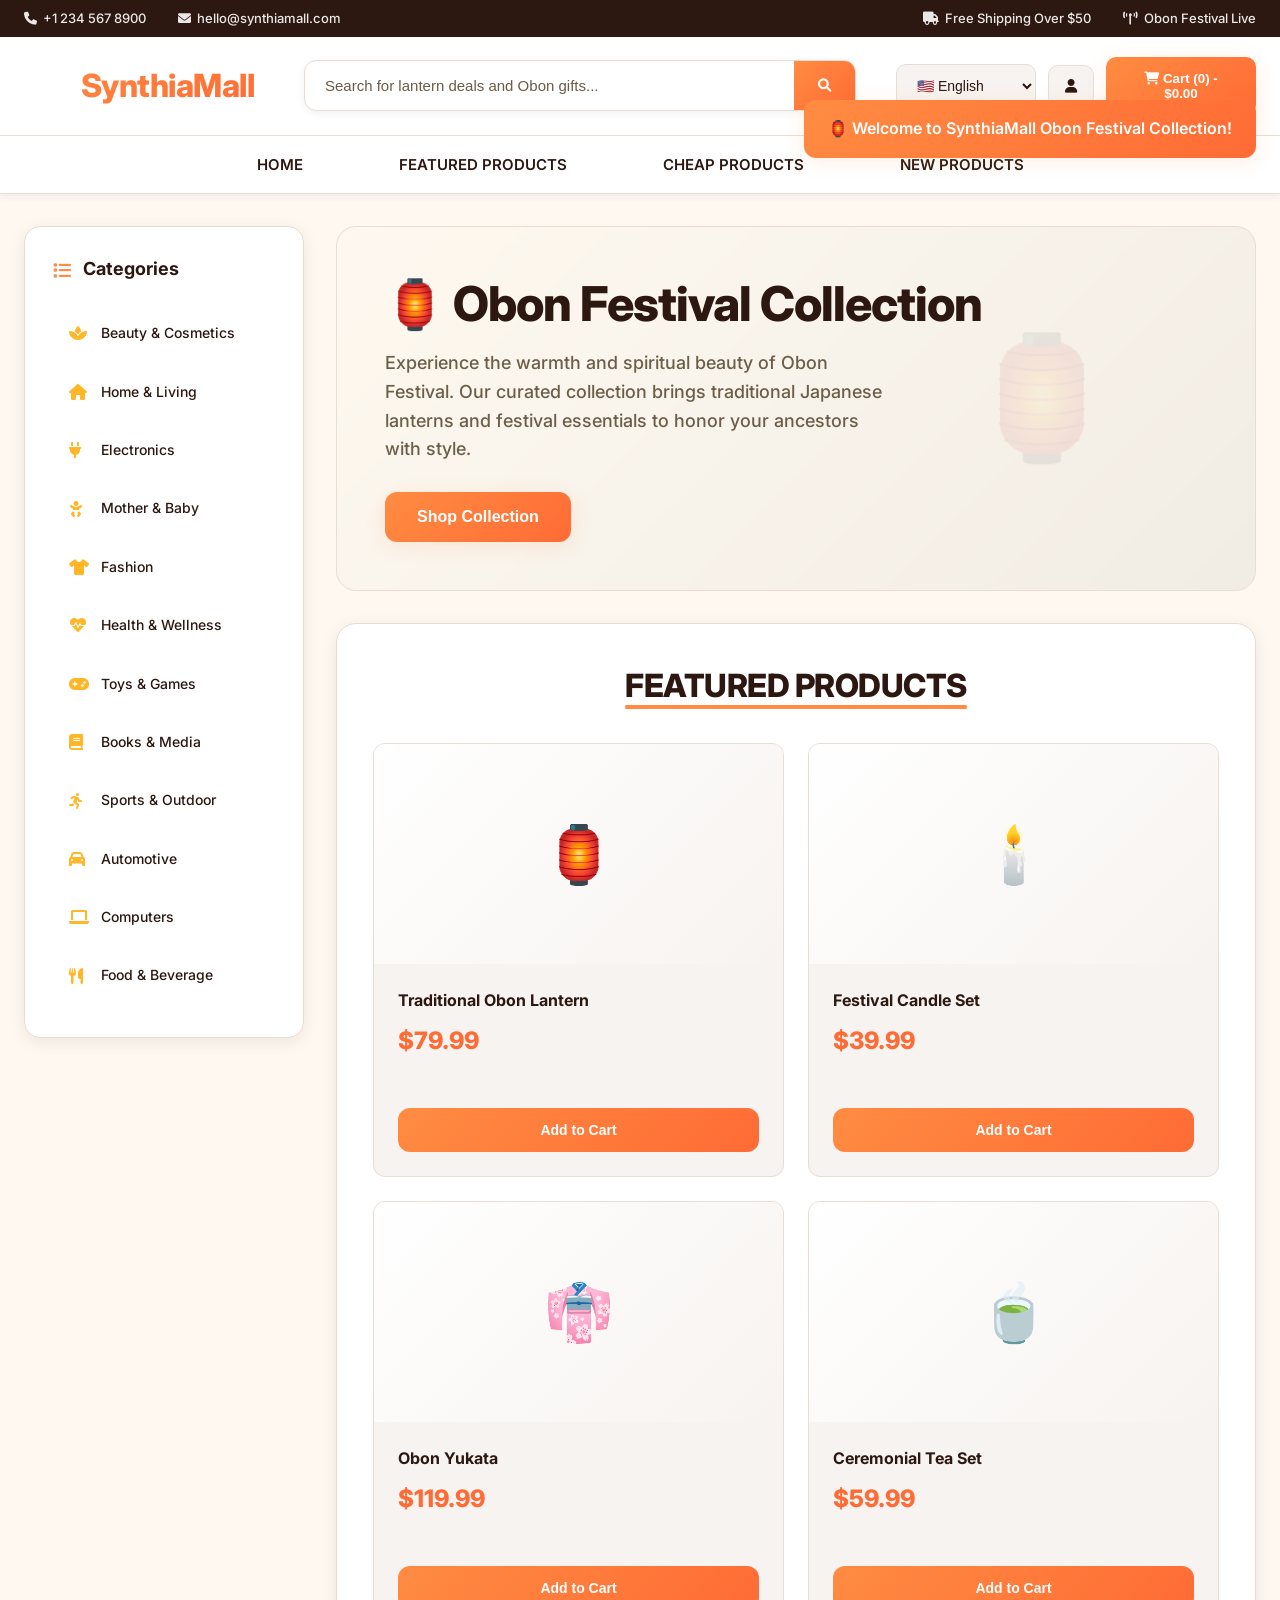
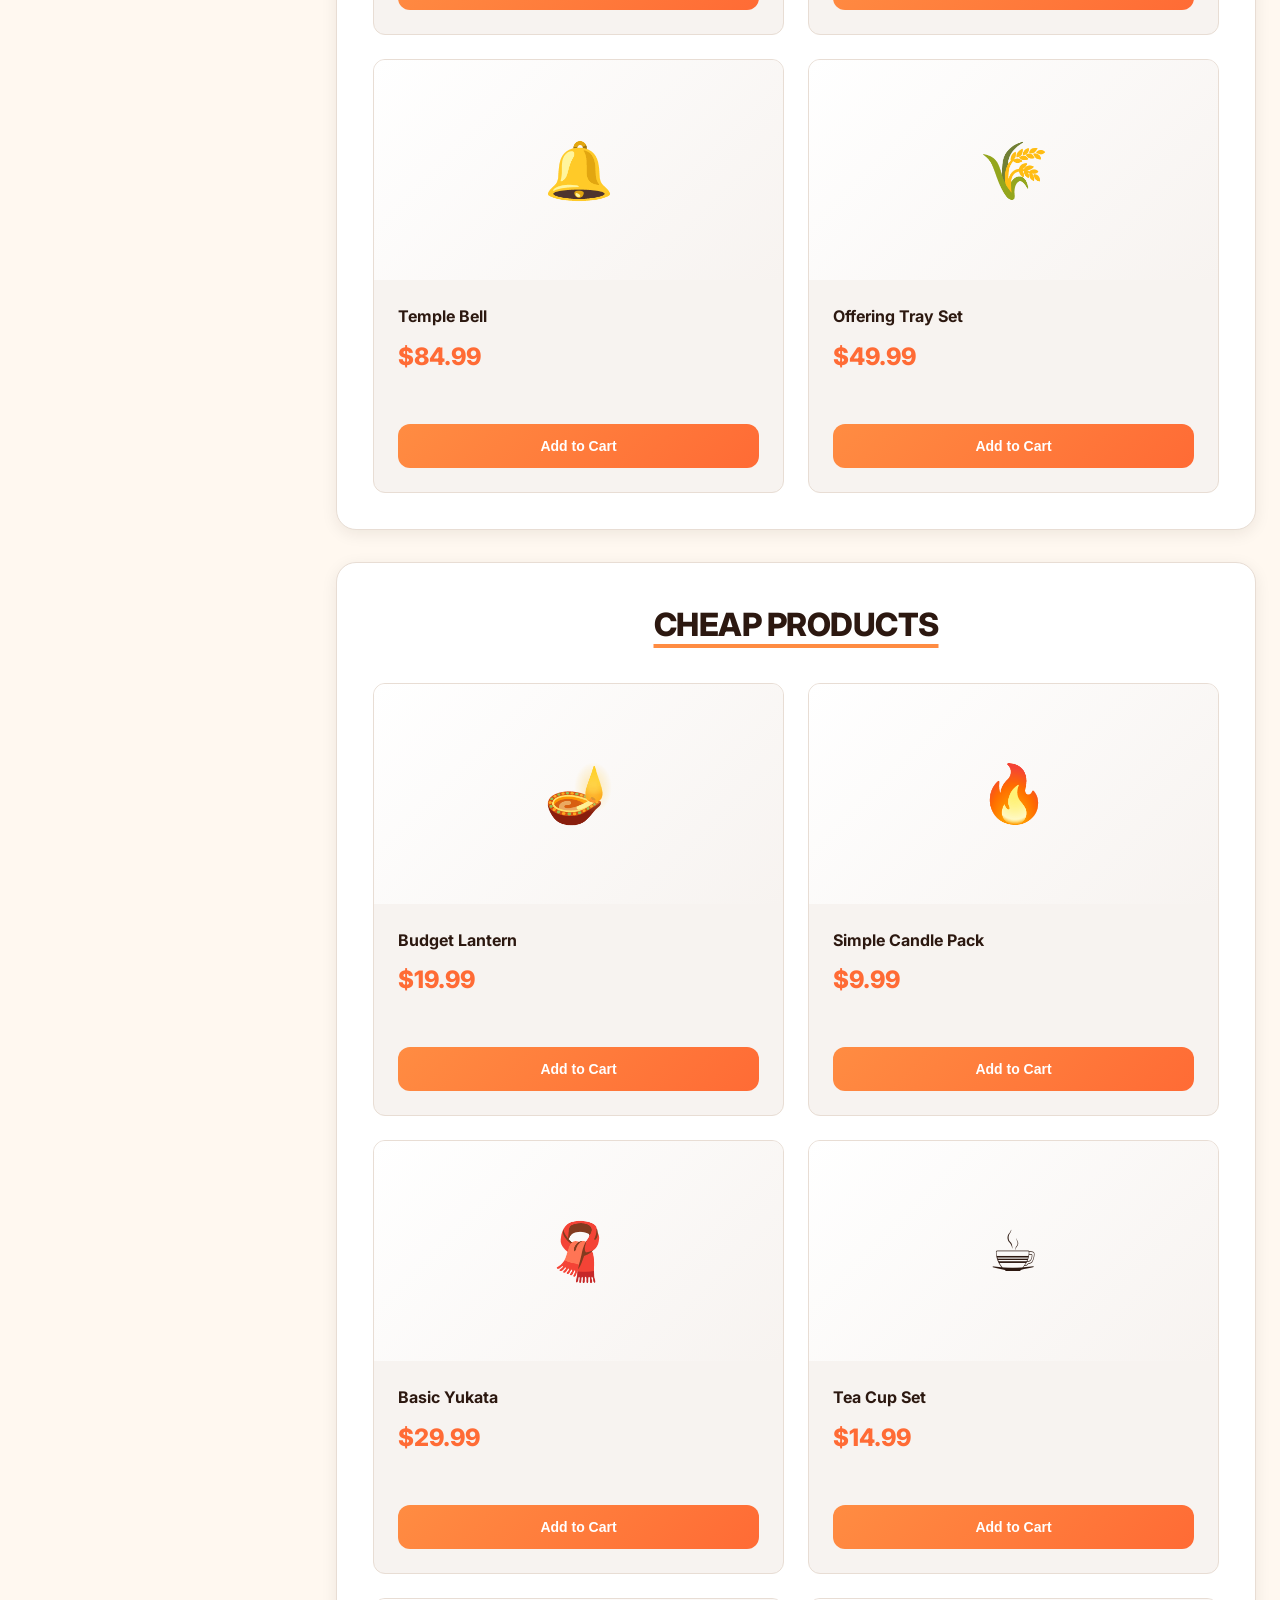
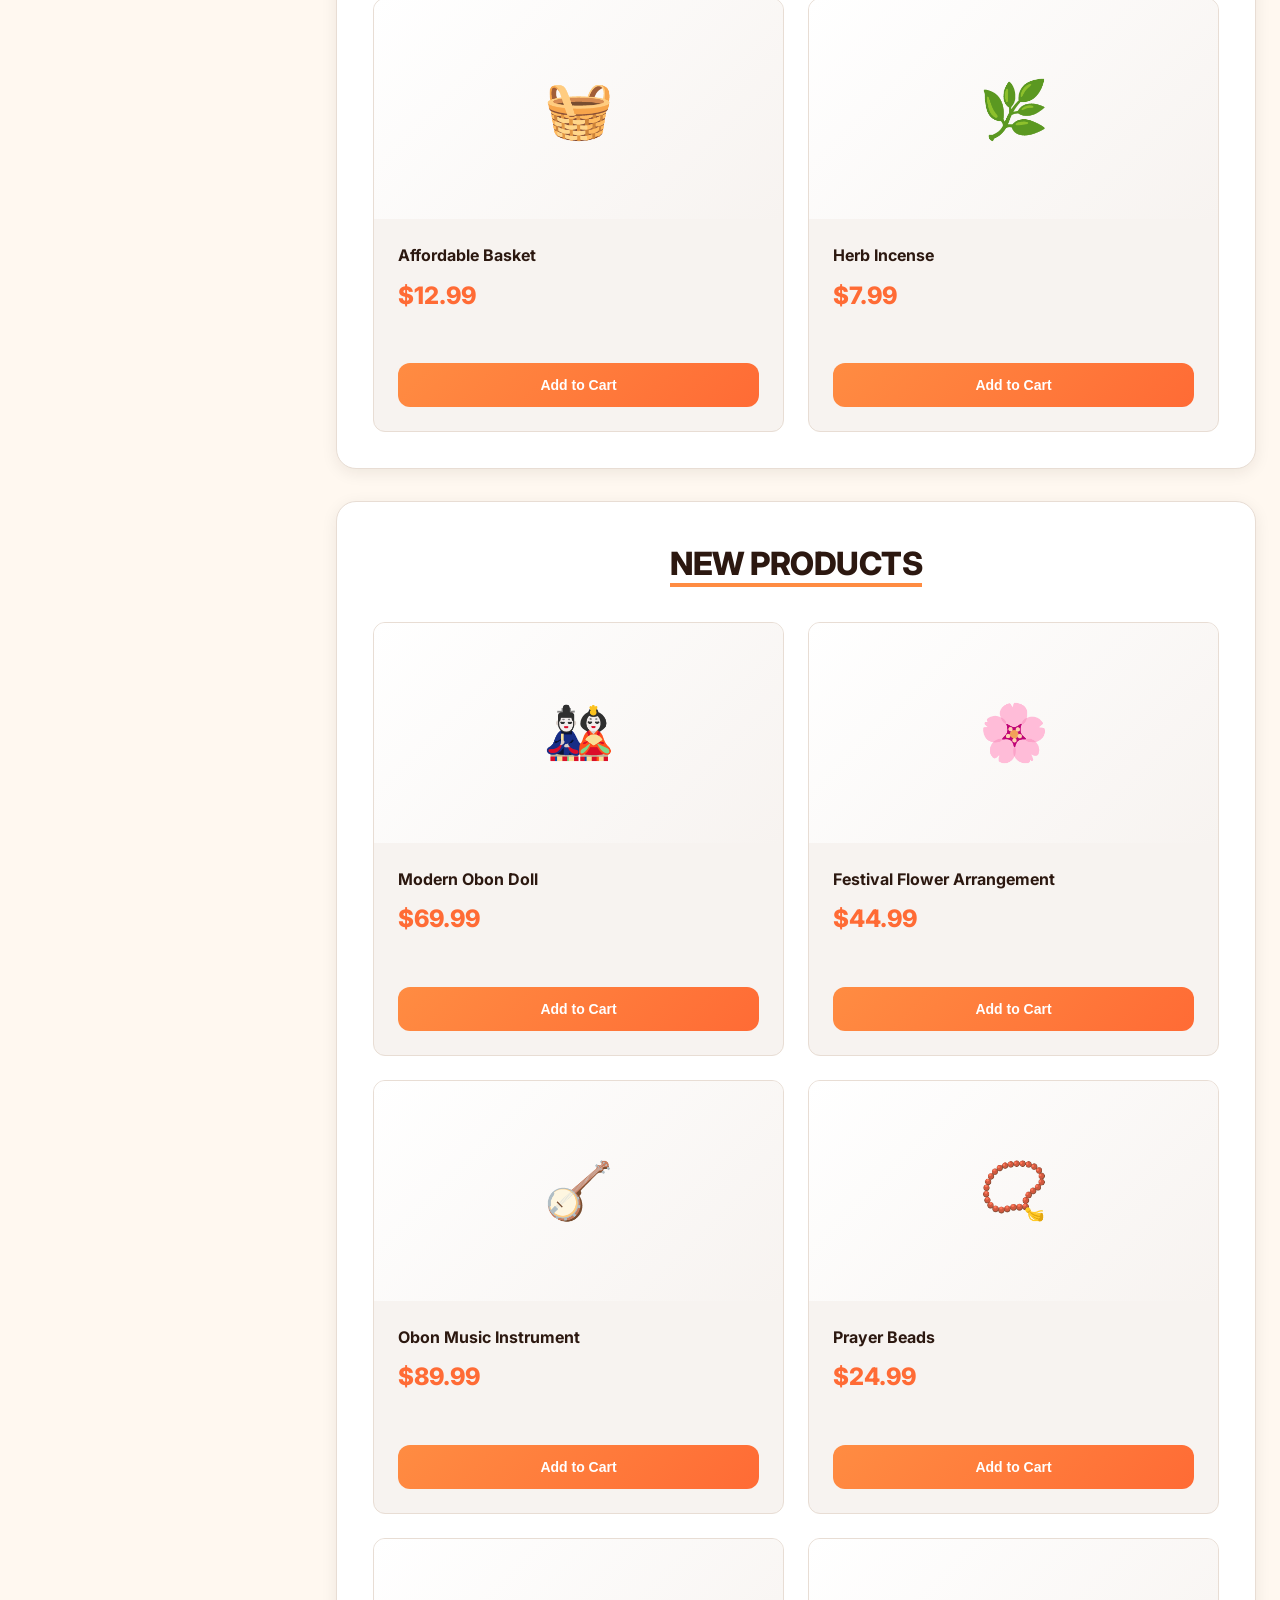
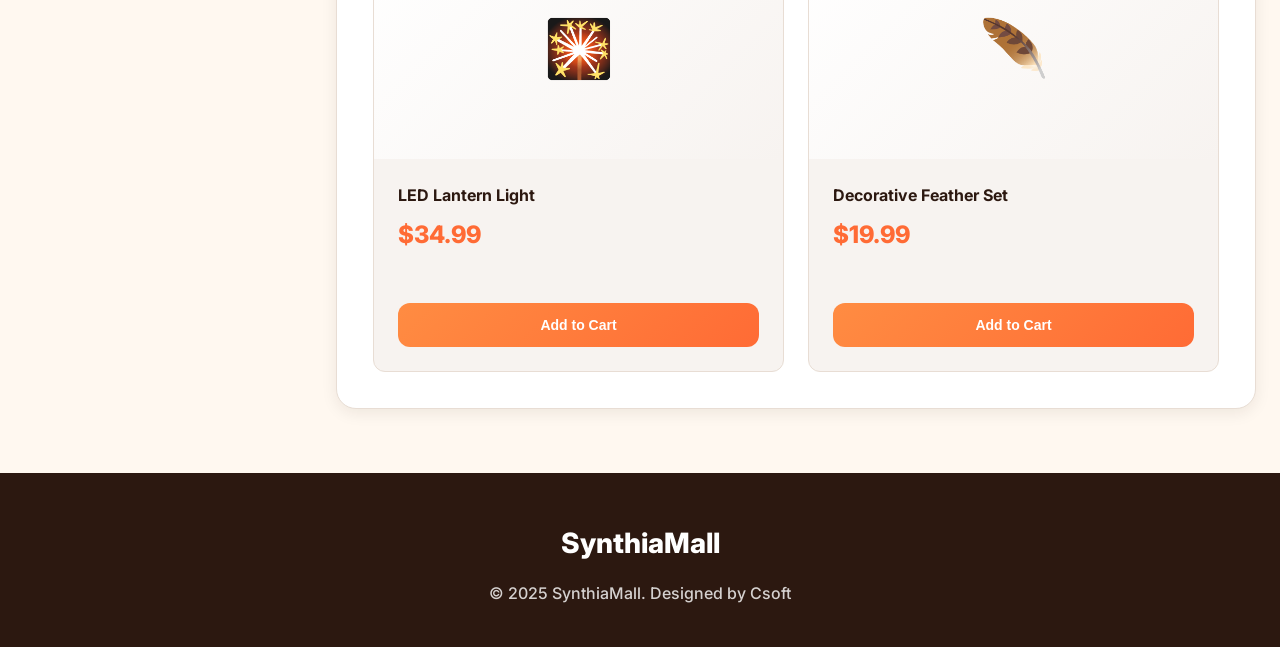
<file: index.html>
<!DOCTYPE html>
<html lang="en">
<head>
    <meta charset="UTF-8">
    <meta name="viewport" content="width=device-width, initial-scale=1.0">
    <title>SynthiaMall - Obon Festival</title>
    <link rel="stylesheet" href="styles.css">
    <link rel="stylesheet" href="https://cdnjs.cloudflare.com/ajax/libs/font-awesome/6.0.0/css/all.min.css">
    <link href="https://fonts.googleapis.com/css2?family=Inter:wght@400;500;600;700;800&display=swap" rel="stylesheet">
</head>
<body>
    <header class="header">
        <div class="top-header">
            <div class="top-header-content">
                <div class="header-info">
                    <span><i class="fas fa-phone"></i> +1 234 567 8900</span>
                    <span><i class="fas fa-envelope"></i> hello@synthiamall.com</span>
                </div>
                <div class="header-info">
                    <span><i class="fas fa-truck"></i> Free Shipping Over $50</span>
                    <span><i class="fas fa-broadcast-tower"></i> Obon Festival Live</span>
                </div>
            </div>
        </div>

   
        <div class="main-header">
            <div class="main-header-content">
                <a href="index.html">
                <div class="logo">SynthiaMall</div>
                </a>
                <div class="search-container">
                    <div class="search-box">
                        <input type="text" placeholder="Search for lantern deals and Obon gifts...">
                        <button><i class="fas fa-search"></i></button>
                    </div>
                </div>

                <div class="user-actions">
                    <select class="user-btn">
                        <option>🇺🇸 English</option>
                        <option>🇻🇳 Tiếng Việt</option>
                        <option>🇯🇵 日本語</option>
                    </select>
                    <button class="user-btn"><i class="fas fa-user"></i></button>
                    <button class="cart-btn" onclick="window.location.href='page/cart.html'">
                        <i class="fas fa-shopping-cart"></i> Cart (0) - $0.00
                    </button>
                </div>
            </div>
        </div>

        <nav class="navigation">
            <div class="nav-content">
                <ul class="nav-menu">
                    <li><a href="index.html">HOME</a></li>
                    <li><a href="#featured-grid">FEATURED PRODUCTS</a></li>
                    <li><a href="#cheap-grid">CHEAP PRODUCTS</a></li>
                    <li><a href="#new-grid">NEW PRODUCTS</a></li>
                </ul>
            </div>
        </nav>
    </header>

    <main class="main-layout">
        <aside class="sidebar">
            <h3><i class="fas fa-list"></i> Categories</h3>
            <ul class="category-list">
                <li><a href="page/classify/beauty.html"><i class="fas fa-spa"></i> Beauty & Cosmetics</a></li>
                <li><a href="page/classify/home.html"><i class="fas fa-home"></i> Home & Living</a></li>
                <li><a href="page/classify/electronic.html"><i class="fas fa-plug"></i> Electronics</a></li>
                <li><a href="page/classify/baby.html"><i class="fas fa-baby"></i> Mother & Baby</a></li>
                <li><a href="page/classify/fashion.html"><i class="fas fa-tshirt"></i> Fashion</a></li>
                <li><a href="#"><i class="fas fa-heartbeat"></i> Health & Wellness</a></li>
                <li><a href="page/classify/toy.html"><i class="fas fa-gamepad"></i> Toys & Games</a></li>
                <li><a href="page/classify/book.html"><i class="fas fa-book"></i> Books & Media</a></li>
                <li><a href="page/classify/sport.html"><i class="fas fa-running"></i> Sports & Outdoor</a></li>
                <li><a href="page/classify/automotive.html"><i class="fas fa-car"></i> Automotive</a></li>
                <li><a href="page/classify/computer.html"><i class="fas fa-laptop"></i> Computers</a></li>
                <li><a href="page/classify/food.html"><i class="fas fa-utensils"></i> Food & Beverage</a></li>
            </ul>
        </aside>
        

        <div class="content-area">
            <section class="hero-banner">
                <div class="hero-content">
                    <h1>🏮 Obon Festival Collection</h1>
                    <p>Experience the warmth and spiritual beauty of Obon Festival. Our curated collection brings traditional Japanese lanterns and festival essentials to honor your ancestors with style.</p>
                    <button class="hero-btn">Shop Collection</button>
                </div>
            </section>

            <section class="featured-section">
                <h2>FEATURED PRODUCTS</h2>
                <div class="product-grid" id="featured-grid"></div>
            </section>

            <section class="featured-section">
                <h2>CHEAP PRODUCTS</h2>
                <div class="product-grid" id="cheap-grid"></div>
            </section>

            <section class="featured-section">
                <h2>NEW PRODUCTS</h2>
                <div class="product-grid" id="new-grid"></div>
            </section>
        </div>
    </main>

    <footer class="footer">
        <div class="footer-content">
            <h3>SynthiaMall</h3>
            <p>© 2025 SynthiaMall. Designed by Csoft</p>
        </div>
    </footer>

    <script src="products.js"></script>
    <script src="scripts.js"></script>
</body>
</html>
</file>
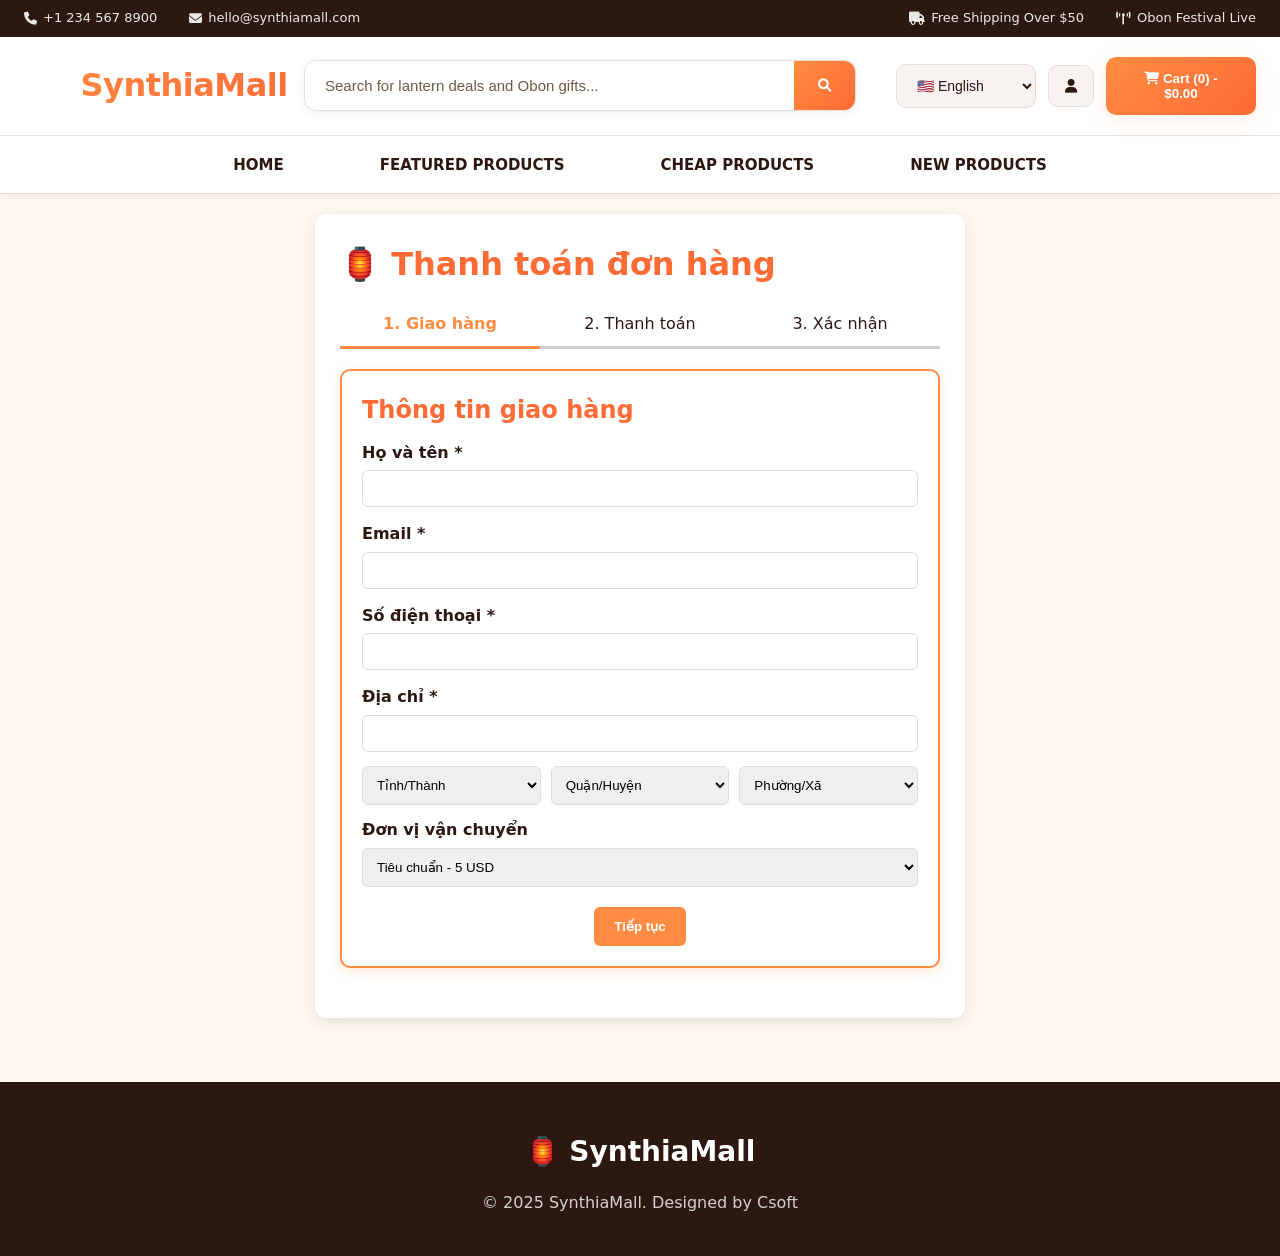
<file: page/checkout.html>
<!DOCTYPE html>
<html lang="en">
<head>
    <meta charset="UTF-8">
    <meta name="viewport" content="width=device-width, initial-scale=1.0">
    <title>SynthiaMall - Obon Festival Collection</title>
    <link rel="stylesheet" href="https://cdnjs.cloudflare.com/ajax/libs/font-awesome/6.0.0/css/all.min.css">
    <link rel="stylesheet" href="../styles.css">
    <link rel="stylesheet" href="checkout.css">
</head>
<body>
    <header class="header">
        <div class="top-header">
            <div class="top-header-content">
                <div class="header-info">
                    <span><i class="fas fa-phone"></i> +1 234 567 8900</span>
                    <span><i class="fas fa-envelope"></i> hello@synthiamall.com</span>
                </div>
                <div class="header-info">
                    <span><i class="fas fa-truck"></i> Free Shipping Over $50</span>
                    <span><i class="fas fa-broadcast-tower"></i> Obon Festival Live</span>
                </div>
            </div>
        </div>

   
        <div class="main-header">
            <div class="main-header-content">
                <a href="../index.html">
                <div class="logo">SynthiaMall</div>
                </a>
                <div class="search-container">
                    <div class="search-box">
                        <input type="text" placeholder="Search for lantern deals and Obon gifts...">
                        <button><i class="fas fa-search"></i></button>
                    </div>
                </div>

                <div class="user-actions">
                    <select class="user-btn">
                        <option>🇺🇸 English</option>
                        <option>🇻🇳 Tiếng Việt</option>
                        <option>🇯🇵 日本語</option>
                    </select>
                    <button class="user-btn"><i class="fas fa-user"></i></button>
                    <button class="cart-btn" onclick="window.location.href='cart.html'">
                        <i class="fas fa-shopping-cart"></i> Cart (0) - $0.00
                    </button>
                </div>
            </div>
        </div>

        <nav class="navigation">
            <div class="nav-content">
                <ul class="nav-menu">
                    <li><a href="../index.html">HOME</a></li>
                    <li><a href="../index.html#featured-grid">FEATURED PRODUCTS</a></li>
                    <li><a href="../index.html#cheap-grid">CHEAP PRODUCTS</a></li>
                    <li><a href="../index.html#new-grid">NEW PRODUCTS</a></li>
                </ul>
            </div>
        </nav>
    </header>

    <!-- Main Content -->
    <main class="checkout-container">
    <h1>🏮 Thanh toán đơn hàng</h1>

    <div class="progress-bar">
      <div class="step active">1. Giao hàng</div>
      <div class="step">2. Thanh toán</div>
      <div class="step">3. Xác nhận</div>
    </div>

    <form id="checkoutForm">
      <!-- Bước 1 -->
      <section class="checkout-step active">
        <h2>Thông tin giao hàng</h2>
        <div class="form-group"><label>Họ và tên *</label><input type="text" required /></div>
        <div class="form-group"><label>Email *</label><input type="email" required /></div>
        <div class="form-group"><label>Số điện thoại *</label><input type="tel" required /></div>
        <div class="form-group"><label>Địa chỉ *</label><input type="text" required /></div>

        <div class="form-row">
          <select id="province" required>
            <option value="">Tỉnh/Thành</option>
            <option value="Hà Nội">Hà Nội</option>
            <option value="TP.HCM">TP.HCM</option>
          </select>
          <select id="district" required>
            <option value="">Quận/Huyện</option>
          </select>
          <select id="ward" required>
            <option value="">Phường/Xã</option>
          </select>
        </div>

        <div class="form-group">
          <label>Đơn vị vận chuyển</label>
          <select id="shipping">
            <option value="5">Tiêu chuẩn - 5 USD</option>
            <option value="10">Nhanh - 10 USD</option>
            <option value="20">Hỏa tốc - 20 USD</option>
          </select>
        </div>

        <button type="button" class="btn-next">Tiếp tục</button>
      </section>

      <!-- Bước 2 -->
  <section class="checkout-step">
  <h2>Phương thức thanh toán</h2>

  <div class="payment-options">
    <!-- COD -->
    <label class="payment-card">
      <input type="radio" name="pay" value="cod" checked>
      <i class="fas fa-money-bill-wave"></i> <span>Thanh toán COD</span>
    </label>

    <!-- Ví điện tử -->
    <label class="payment-card">
      <input type="radio" name="pay" value="wallet">
      <i class="fas fa-wallet"></i> <span>Ví điện tử</span>
    </label>

    <!-- Thẻ Visa/MasterCard -->
    <label class="payment-card">
      <input type="radio" name="pay" value="card">
      <i class="fas fa-credit-card"></i> <span>Thẻ Visa / MasterCard</span>
    </label>
  </div>

  <!-- Form chọn ví -->
  <div id="walletFields" class="extra hidden">
    <label>Chọn ví:</label>
    <select>
      <option>MoMo</option>
      <option>ZaloPay</option>
      <option>VNPay</option>
    </select>
  </div>

  <!-- Form nhập Visa/MasterCard -->
  <div id="cardFields" class="extra hidden card-form">
    <div class="form-group">
      <label>Số thẻ</label>
      <input type="text" placeholder="XXXX XXXX XXXX XXXX" required>
    </div>

    <div class="form-group">
      <label>Tên chủ thẻ</label>
      <input type="text" placeholder="NGUYEN VAN A" required>
    </div>

    <div class="form-row">
      <div class="form-group">
        <label>Hết hạn</label>
        <input type="text" placeholder="MM/YY" required>
      </div>
      <div class="form-group">
        <label>CVV</label>
        <input type="text" placeholder="123" required>
      </div>
    </div>
  </div>

  <div class="buttons">
    <button type="button" class="btn-back">Quay lại</button>
    <button type="button" class="btn-next">Tiếp tục</button>
  </div>
</section>



      <!-- Bước 3 -->
      <section class="checkout-step">
        <h2>Xác nhận đơn hàng</h2>
        <p>Vui lòng kiểm tra lại thông tin và xác nhận đặt hàng.</p>

        <div class="order-summary">
          <p><strong>Sản phẩm:</strong> 2 sản phẩm</p>
          <p><strong>Tạm tính:</strong> 50 USD</p>
          <p><strong>Phí ship:</strong> <span id="shipFee">5 USD</span></p>
          <p class="total"><strong>Tổng cộng:</strong> <span id="total">55 USD</span></p>
        </div>

        <div class="buttons">
          <button type="button" class="btn-back">Quay lại</button>
          <button type="submit" class="btn-submit">Đặt hàng ngay</button>
        </div>
      </section>
    </form>
  </main>

  <div class="popup hidden" id="popup">
    <div class="popup-content">
      <h3>🎉 Đặt hàng thành công!</h3>
      <p>Cảm ơn bạn đã mua hàng tại SynthiaMall 🎐</p>
      <button id="closePopup">Đóng</button>
    </div>
  </div>
  <!-- Footer -->
  <footer class="footer">
    <div class="footer-content">
      <h3>🏮 SynthiaMall</h3>
      <p>&copy; 2025 SynthiaMall. Designed by Csoft</p>
    </div>
  </footer>
    <script src="checkout.js"></script>

    <script>
        // Cart functionality with modern UX
        let cartCount = 0;
        let cartTotal = 0;
        const cartBtn = document.querySelector('.cart-btn');

        document.querySelectorAll('.add-to-cart').forEach(button => {
            button.addEventListener('click', function() {
                const productCard = this.closest('.product-card');
                const priceText = productCard.querySelector('.product-price').textContent;
                const price = parseFloat(priceText.replace('$', ''));
                
                cartCount++;
                cartTotal += price;
                
                // Update cart display
                cartBtn.innerHTML = `<i class="fas fa-shopping-cart"></i> Cart (${cartCount}) - $${cartTotal.toFixed(2)}`;
                
                // Modern feedback animation
                this.style.background = 'var(--sage-mint)';
                this.innerHTML = '<i class="fas fa-check"></i> Added!';
                
                // Product card animation
                productCard.style.transform = 'scale(0.98)';
                
                setTimeout(() => {
                    this.style.background = '';
                    this.innerHTML = 'Add to Cart';
                    productCard.style.transform = '';
                }, 1500);
            });
        });

        // Enhanced search functionality
        const searchInput = document.querySelector('.search-box input');
        const searchBtn = document.querySelector('.search-box button');

        searchBtn.addEventListener('click', handleSearch);
        searchInput.addEventListener('keypress', function(e) {
            if (e.key === 'Enter') handleSearch();
        });

        function handleSearch() {
            const searchTerm = searchInput.value.trim();
            if (searchTerm) {
                // Modern notification style
                showNotification(`🔍 Searching for: ${searchTerm}`);
            }
        }
 <div class="form-row">
          <select required><option value="">Tỉnh/Thành</option><option>Hà Nội</option><option>TP.HCM</option></select>
          <select required><option value="">Quận/Huyện</option></select>
          <select required><option value="">Phường/Xã</option></select>
        </div>
        // Modern notification system
        function showNotification(message) {
            const notification = document.createElement('div');
            notification.style.cssText = `
                position: fixed;
                top: 100px;
                right: 24px;
                background: var(--gradient-sunset);
                color: white;
                padding: 16px 24px;
                border-radius: 12px;
                box-shadow: var(--shadow-warm);
                z-index: 10000;
                font-weight: 600;
                transform: translateX(100%);
                transition: transform 0.3s ease;
            `;
            notification.textContent = message;
            
            document.body.appendChild(notification);
            
            // Animate in
            setTimeout(() => {
                notification.style.transform = 'translateX(0)';
            }, 100);
            
            // Auto remove
            setTimeout(() => {
                notification.style.transform = 'translateX(100%)';
                setTimeout(() => {
                    if (notification.parentNode) {
                        notification.parentNode.removeChild(notification);
                    }
                }, 300);
            }, 3000);
        }

        // Category interactions with modern UX
        document.querySelectorAll('.category-card').forEach(card => {
            card.addEventListener('click', function() {
                const category = this.querySelector('span').textContent;
                
                // Add ripple effect
                const ripple = document.createElement('div');
                ripple.style.cssText = `
                    position: absolute;
                    border-radius: 50%;
                    background: rgba(255, 140, 66, 0.4);
                    transform: scale(0);
                    animation: ripple 0.6s linear;
                    pointer-events: none;
                `;
                
                const rect = this.getBoundingClientRect();
                const size = Math.max(rect.width, rect.height);
                ripple.style.width = ripple.style.height = size + 'px';
                ripple.style.left = (event.clientX - rect.left - size / 2) + 'px';
                ripple.style.top = (event.clientY - rect.top - size / 2) + 'px';
                
                this.appendChild(ripple);
                
                showNotification(`🛍️ Browse ${category} category`);
                
                setTimeout(() => {
                    if (ripple.parentNode) {
                        ripple.parentNode.removeChild(ripple);
                    }
                }, 600);
            });
        });

        // Add dynamic styles for animations
        const style = document.createElement('style');
        style.textContent = `
            @keyframes ripple {
                to {
                    transform: scale(4);
                    opacity: 0;
                }
            }
            
            @keyframes spin {
                from { transform: translate(-50%, -50%) rotate(0deg); }
                to { transform: translate(-50%, -50%) rotate(360deg); }
            }
            
            /* Smooth scrolling */
            html {
                scroll-behavior: smooth;
            }
            
            /* Loading states */
            .loading {
                opacity: 0.7;
                pointer-events: none;
            }
        `;
        document.head.appendChild(style);

        // Intersection Observer for scroll animations
        const observerOptions = {
            threshold: 0.1,
            rootMargin: '0px 0px -50px 0px'
        };

        const observer = new IntersectionObserver((entries) => {
            entries.forEach(entry => {
                if (entry.isIntersecting) {
                    entry.target.style.opacity = '1';
                    entry.target.style.transform = 'translateY(0)';
                }
            });
        }, observerOptions);

        // Observe elements for animation
        document.querySelectorAll('.product-card, .category-card').forEach(el => {
            el.style.opacity = '0';
            el.style.transform = 'translateY(20px)';
            el.style.transition = 'opacity 0.6s ease, transform 0.6s ease';
            observer.observe(el);
        });

        // Performance optimization: Debounced resize handler
        let resizeTimeout;
        window.addEventListener('resize', () => {
            clearTimeout(resizeTimeout);
            resizeTimeout = setTimeout(() => {
                // Handle responsive adjustments
                const isMobile = window.innerWidth < 768;
                document.body.classList.toggle('mobile', isMobile);
            }, 250);
        });

        // Enhanced keyboard navigation
        document.addEventListener('keydown', (e) => {
            if (e.key === '/' && !e.target.matches('input, textarea')) {
                e.preventDefault();
                searchInput.focus();
            }
            
            if (e.key === 'Escape') {
                searchInput.blur();
            }
        });

        // Modern loading states
        function showLoading(element) {
            element.classList.add('loading');
            element.style.position = 'relative';
            
            const loader = document.createElement('div');
            loader.innerHTML = '🏮';
            loader.style.cssText = `
                position: absolute;
                top: 50%;
                left: 50%;
                transform: translate(-50%, -50%);
                font-size: 24px;
                animation: spin 1s linear infinite;
            `;
            loader.className = 'loader';
            element.appendChild(loader);
        }

        function hideLoading(element) {
            element.classList.remove('loading');
            const loader = element.querySelector('.loader');
            if (loader) {
                loader.remove();
            }
        }

        // Initialize the page
        document.addEventListener('DOMContentLoaded', () => {
            // Stagger animation for initial load
            const cards = document.querySelectorAll('.product-card, .category-card');
            cards.forEach((card, index) => {
                setTimeout(() => {
                    card.style.opacity = '1';
                    card.style.transform = 'translateY(0)';
                }, index * 100);
            });
            
            showNotification('🏮 Welcome to SynthiaMall Obon Festival Collection!');
        });
    </script>
</body>
</html>
</file>
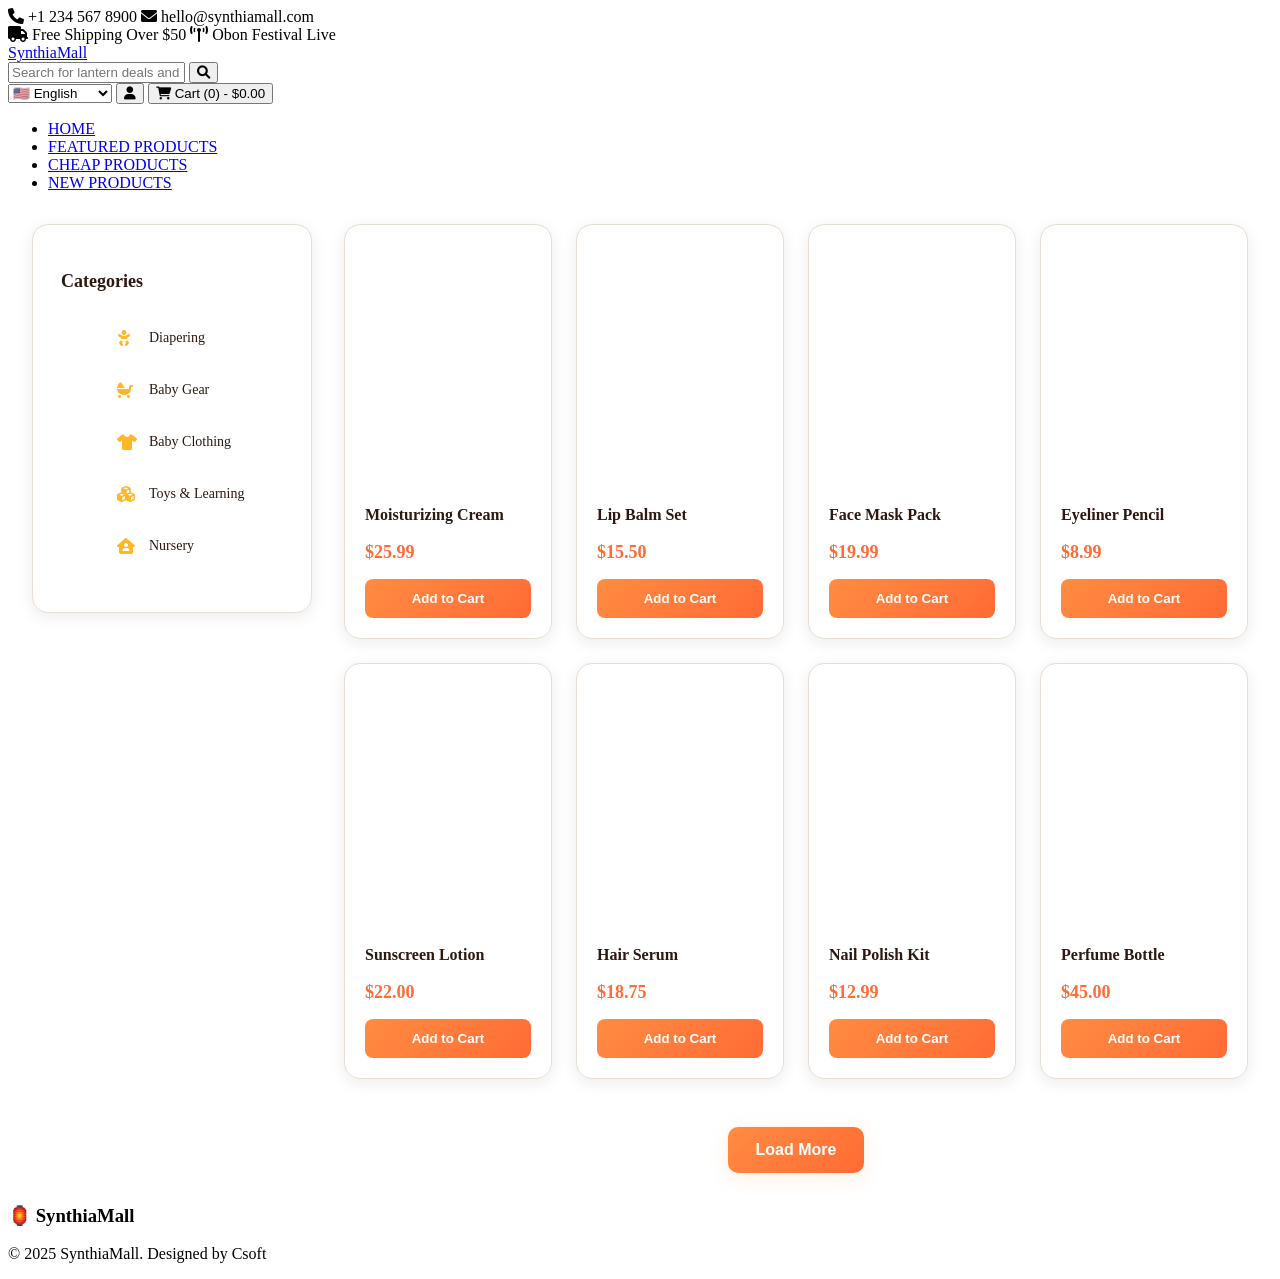
<file: page/classify/baby.html>
<!DOCTYPE html>
<html lang="en">
<head>
    <meta charset="UTF-8">
    <meta name="viewport" content="width=device-width, initial-scale=1.0">
    <title>SynthiaMall - Mother & Baby</title>
    <link rel="stylesheet" href="classify.css">
    <link rel="stylesheet" href="https://cdnjs.cloudflare.com/ajax/libs/font-awesome/6.0.0/css/all.min.css">
    <script src="classify-product.js" defer></script>
</head>
<body>
    <header class="header">
        <div class="top-header">
            <div class="top-header-content">
                <div class="header-info">
                    <span><i class="fas fa-phone"></i> +1 234 567 8900</span>
                    <span><i class="fas fa-envelope"></i> hello@synthiamall.com</span>
                </div>
                <div class="header-info">
                    <span><i class="fas fa-truck"></i> Free Shipping Over $50</span>
                    <span><i class="fas fa-broadcast-tower"></i> Obon Festival Live</span>
                </div>
            </div>
        </div>

   
        <div class="main-header">
            <div class="main-header-content">
                <a href="../../index.html">
                <div class="logo">SynthiaMall</div>
                </a>
                <div class="search-container">
                    <div class="search-box">
                        <input type="text" placeholder="Search for lantern deals and Obon gifts...">
                        <button><i class="fas fa-search"></i></button>
                    </div>
                </div>

                <div class="user-actions">
                    <select class="user-btn">
                        <option>🇺🇸 English</option>
                        <option>🇻🇳 Tiếng Việt</option>
                        <option>🇯🇵 日本語</option>
                    </select>
                    <button class="user-btn"><i class="fas fa-user"></i></button>
                    <button class="cart-btn" onclick="window.location.href='../cart.html'">
                        <i class="fas fa-shopping-cart"></i> Cart (0) - $0.00
                    </button>
                </div>
            </div>
        </div>

        <nav class="navigation">
            <div class="nav-content">
                <ul class="nav-menu">
                    <li><a href="../../index.html">HOME</a></li>
                    <li><a href="../../index.html#featured-grid">FEATURED PRODUCTS</a></li>
                    <li><a href="../../index.html#cheap-grid">CHEAP PRODUCTS</a></li>
                    <li><a href="../../index.html#new-grid">NEW PRODUCTS</a></li>
                </ul>
            </div>
        </nav>
    </header>

    <main class="main-layout">
        <aside class="sidebar">
            <h3>Categories</h3>
            <ul class="category-list">
                <li><a href="#"><i class="fa-solid fa-baby"></i> Diapering</a></li>
                <li><a href="#"><i class="fa-solid fa-carriage-baby"></i> Baby Gear</a></li>
                <li><a href="#"><i class="fa-solid fa-t-shirt"></i> Baby Clothing</a></li>
                <li><a href="#"><i class="fa-solid fa-cubes"></i> Toys & Learning</a></li>
                <li><a href="#"><i class="fa-solid fa-house-user"></i> Nursery</a></li>
            </ul>
        </aside>

        <section class="content-area">
            <div class="product-grid"></div>
            <div class="load-more-container">
                <button id="load-more-btn">Load More</button>
            </div>
        </section>
    </main>

    <footer class="footer">
        <div class="footer-content">
            <h3>🏮 SynthiaMall</h3>
            <p>© 2025 SynthiaMall. Designed by Csoft</p>
        </div>
    </footer>

</body>
</html>
</file>
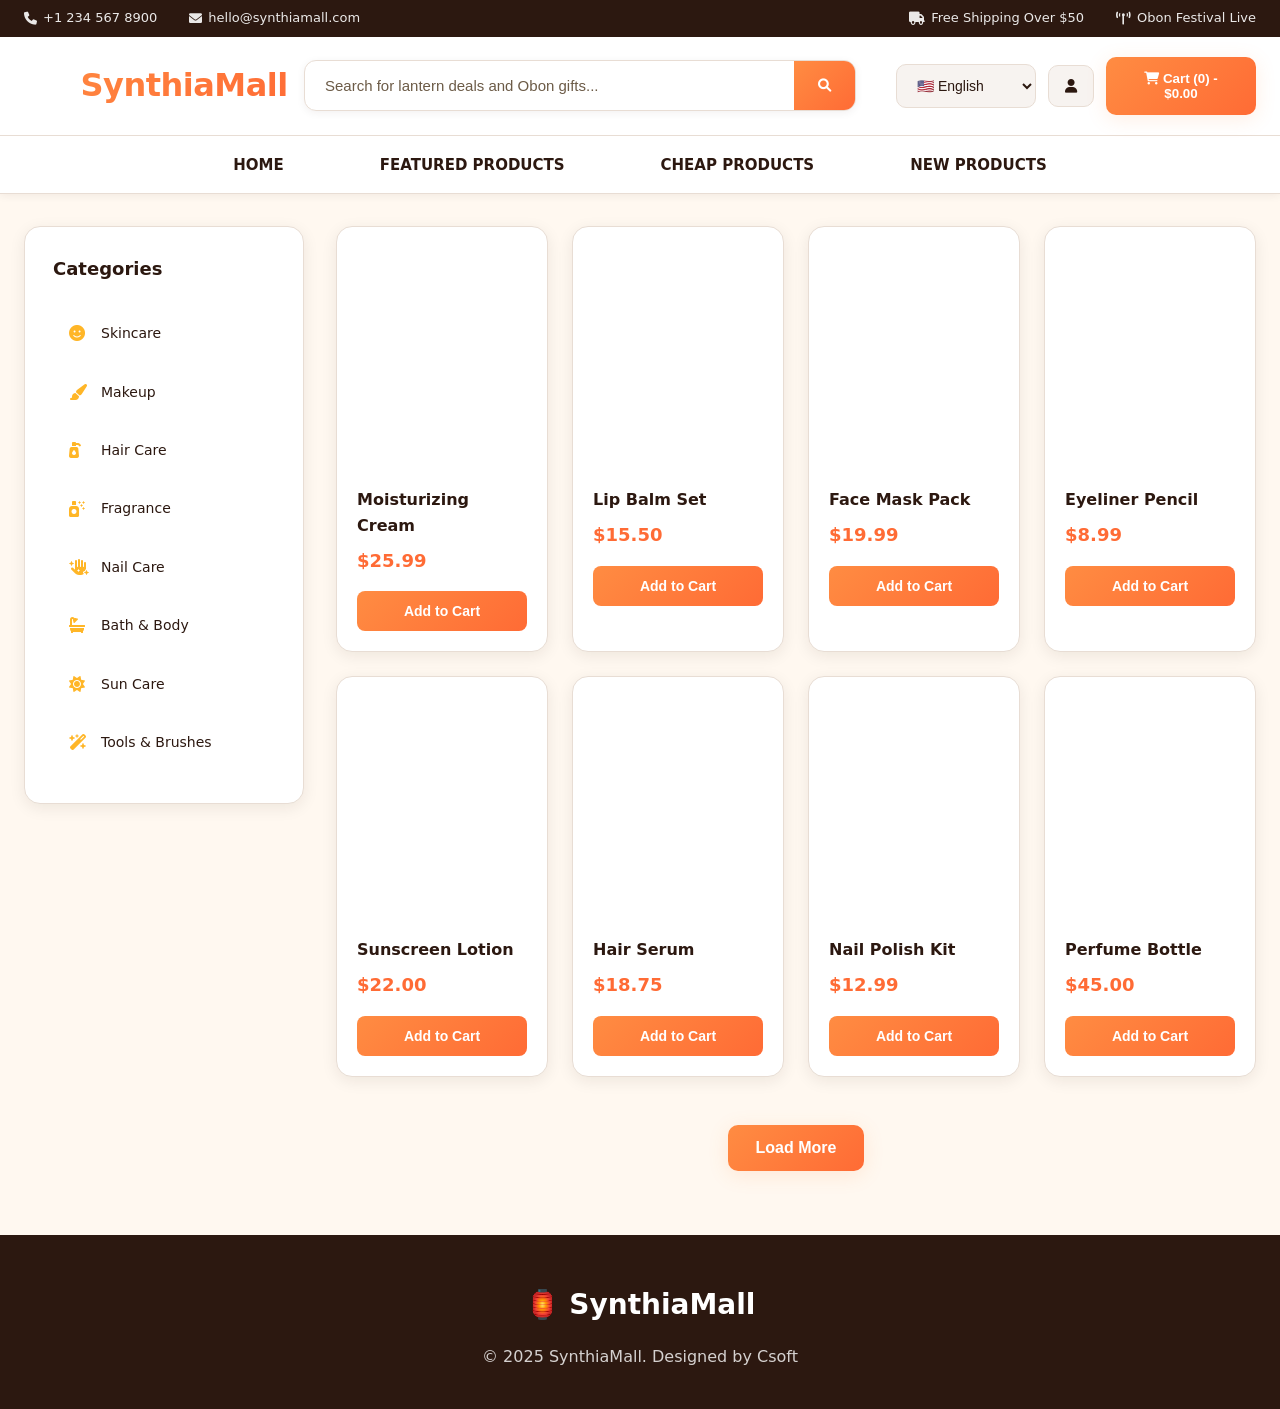
<file: page/classify/beauty.html>
<!DOCTYPE html>
<html lang="en">
<head>
    <meta charset="UTF-8">
    <meta name="viewport" content="width=device-width, initial-scale=1.0">
    <title>SynthiaMall - Beauty & Cosmetics</title>
    <link rel="stylesheet" href="../../styles.css">
    <link rel="stylesheet" href="classify.css">
    <link rel="stylesheet" href="https://cdnjs.cloudflare.com/ajax/libs/font-awesome/6.0.0/css/all.min.css">
    <script src="classify-product.js" defer></script>
</head>
<body>
    <header class="header">
        <div class="top-header">
            <div class="top-header-content">
                <div class="header-info">
                    <span><i class="fas fa-phone"></i> +1 234 567 8900</span>
                    <span><i class="fas fa-envelope"></i> hello@synthiamall.com</span>
                </div>
                <div class="header-info">
                    <span><i class="fas fa-truck"></i> Free Shipping Over $50</span>
                    <span><i class="fas fa-broadcast-tower"></i> Obon Festival Live</span>
                </div>
            </div>
        </div>

   
        <div class="main-header">
            <div class="main-header-content">
                <a href="../../index.html">
                <div class="logo">SynthiaMall</div>
                </a>
                <div class="search-container">
                    <div class="search-box">
                        <input type="text" placeholder="Search for lantern deals and Obon gifts...">
                        <button><i class="fas fa-search"></i></button>
                    </div>
                </div>

                <div class="user-actions">
                    <select class="user-btn">
                        <option>🇺🇸 English</option>
                        <option>🇻🇳 Tiếng Việt</option>
                        <option>🇯🇵 日本語</option>
                    </select>
                    <button class="user-btn"><i class="fas fa-user"></i></button>
                    <button class="cart-btn" onclick="window.location.href='../cart.html'">
                        <i class="fas fa-shopping-cart"></i> Cart (0) - $0.00
                    </button>
                </div>
            </div>
        </div>

        <nav class="navigation">
            <div class="nav-content">
                <ul class="nav-menu">
                    <li><a href="../../index.html">HOME</a></li>
                    <li><a href="../../index.html#featured-grid">FEATURED PRODUCTS</a></li>
                    <li><a href="../../index.html#cheap-grid">CHEAP PRODUCTS</a></li>
                    <li><a href="../../index.html#new-grid">NEW PRODUCTS</a></li>
                </ul>
            </div>
        </nav>
    </header>

    <main class="main-layout">
        <aside class="sidebar">
            <h3>Categories</h3>
            <ul class="category-list">
                <li><a href="#"><i class="fa-solid fa-face-smile"></i> Skincare</a></li>
                <li><a href="#"><i class="fa-solid fa-paintbrush"></i> Makeup</a></li>
                <li><a href="#"><i class="fa-solid fa-pump-soap"></i> Hair Care</a></li>
                <li><a href="#"><i class="fa-solid fa-spray-can-sparkles"></i> Fragrance</a></li>
                <li><a href="#"><i class="fa-solid fa-hand-sparkles"></i> Nail Care</a></li>
                <li><a href="#"><i class="fa-solid fa-bath"></i> Bath &amp; Body</a></li>
                <li><a href="#"><i class="fa-solid fa-sun"></i> Sun Care</a></li>
                <li><a href="#"><i class="fa-solid fa-wand-magic-sparkles"></i> Tools &amp; Brushes</a></li>
            </ul>
        </aside>

        <section class="content-area">
            <div class="product-grid"></div>
            <div class="load-more-container">
                <button id="load-more-btn">Load More</button>
            </div>
        </section>
    </main>

    <footer class="footer">
        <div class="footer-content">
            <h3>🏮 SynthiaMall</h3>
            <p>© 2025 SynthiaMall. Designed by Csoft</p>
        </div>
    </footer>

</body>
</html>
</file>
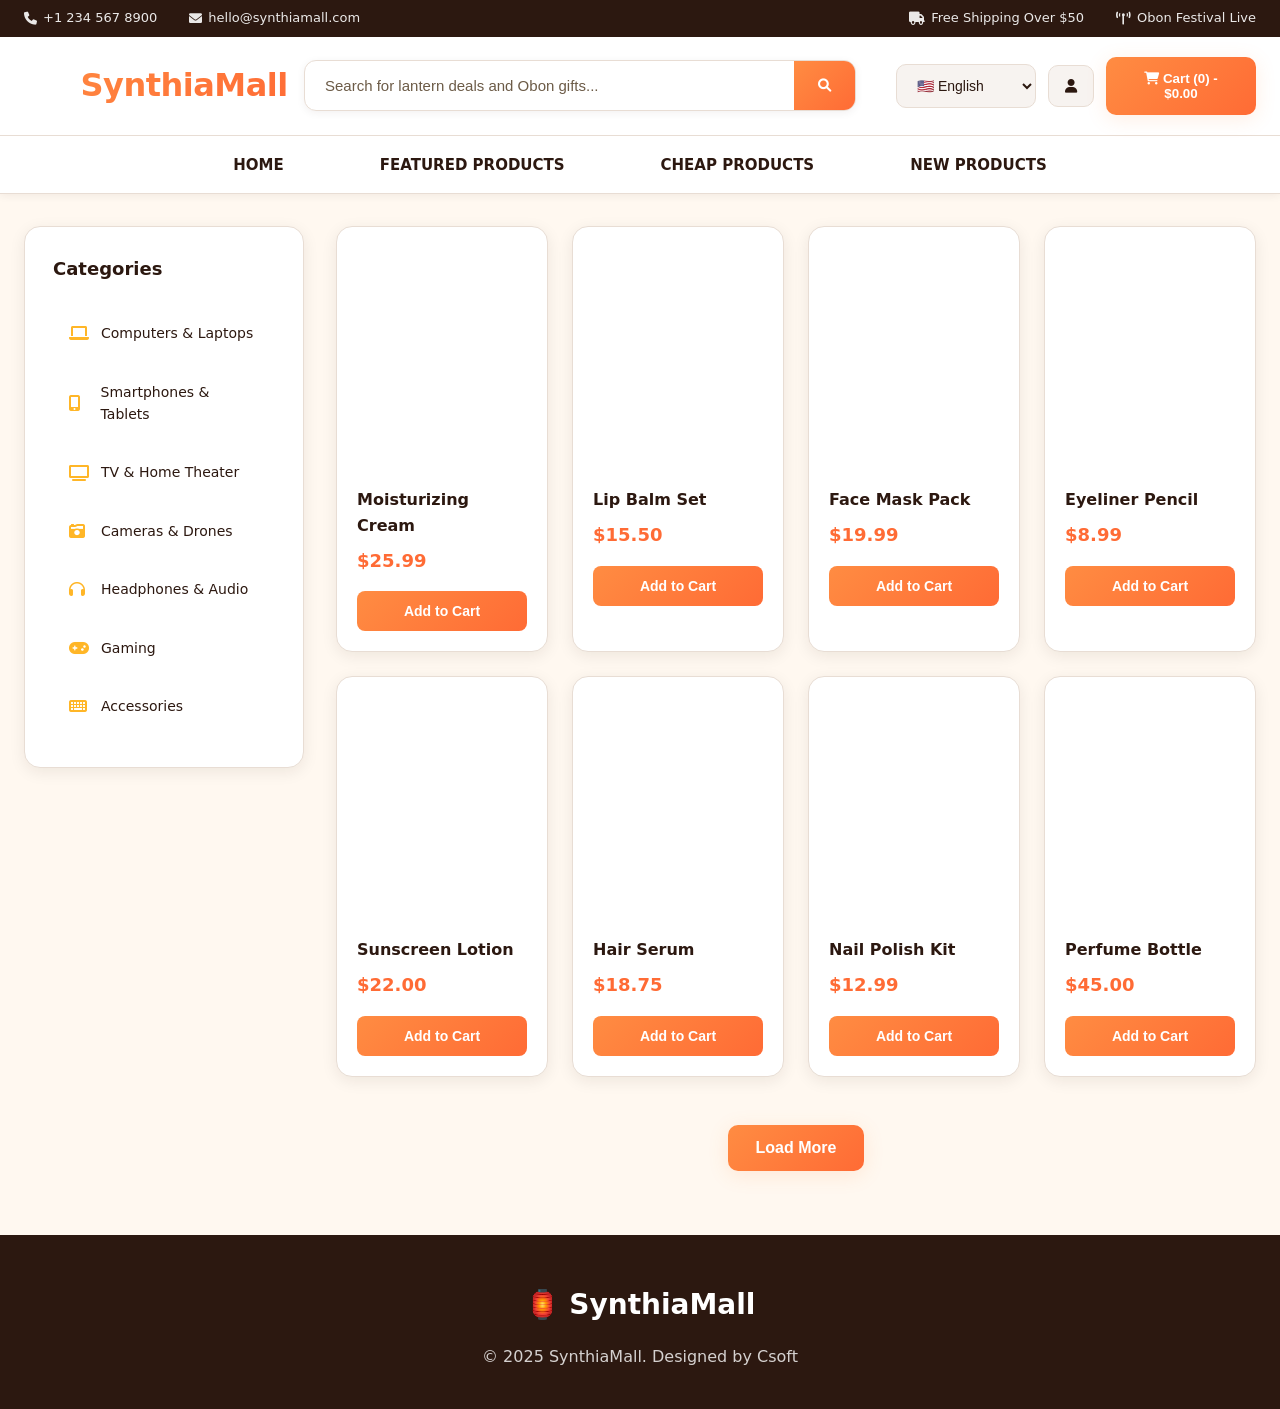
<file: page/classify/computer.html>
<!DOCTYPE html>
<html lang="en">
<head>
    <meta charset="UTF-8">
    <meta name="viewport" content="width=device-width, initial-scale=1.0">
    <title>SynthiaMall - Electronics</title>
    <link rel="stylesheet" href="../../styles.css">
    <link rel="stylesheet" href="classify.css">
    <link rel="stylesheet" href="https://cdnjs.cloudflare.com/ajax/libs/font-awesome/6.0.0/css/all.min.css">
    <script src="classify-product.js" defer></script>
</head>
<body>
    <header class="header">
        <div class="top-header">
            <div class="top-header-content">
                <div class="header-info">
                    <span><i class="fas fa-phone"></i> +1 234 567 8900</span>
                    <span><i class="fas fa-envelope"></i> hello@synthiamall.com</span>
                </div>
                <div class="header-info">
                    <span><i class="fas fa-truck"></i> Free Shipping Over $50</span>
                    <span><i class="fas fa-broadcast-tower"></i> Obon Festival Live</span>
                </div>
            </div>
        </div>

   
        <div class="main-header">
            <div class="main-header-content">
                <a href="../../index.html">
                <div class="logo">SynthiaMall</div>
                </a>
                <div class="search-container">
                    <div class="search-box">
                        <input type="text" placeholder="Search for lantern deals and Obon gifts...">
                        <button><i class="fas fa-search"></i></button>
                    </div>
                </div>

                <div class="user-actions">
                    <select class="user-btn">
                        <option>🇺🇸 English</option>
                        <option>🇻🇳 Tiếng Việt</option>
                        <option>🇯🇵 日本語</option>
                    </select>
                    <button class="user-btn"><i class="fas fa-user"></i></button>
                    <button class="cart-btn" onclick="window.location.href='../cart.html'">
                        <i class="fas fa-shopping-cart"></i> Cart (0) - $0.00
                    </button>
                </div>
            </div>
        </div>

        <nav class="navigation">
            <div class="nav-content">
                <ul class="nav-menu">
                    <li><a href="#">HOME</a></li>
                    <li><a href="#">FEATURED PRODUCTS</a></li>
                    <li><a href="#">CHEAP PRODUCTS</a></li>
                    <li><a href="#">NEW PRODUCTS</a></li>
                </ul>
            </div>
        </nav>
    </header>

    <main class="main-layout">
        <aside class="sidebar">
            <h3>Categories</h3>
            <ul class="category-list">
                <li><a href="#"><i class="fa-solid fa-laptop"></i> Computers & Laptops</a></li>
                <li><a href="#"><i class="fa-solid fa-mobile-screen-button"></i> Smartphones & Tablets</a></li>
                <li><a href="#"><i class="fa-solid fa-tv"></i> TV & Home Theater</a></li>
                <li><a href="#"><i class="fa-solid fa-camera-retro"></i> Cameras & Drones</a></li>
                <li><a href="#"><i class="fa-solid fa-headphones"></i> Headphones & Audio</a></li>
                <li><a href="#"><i class="fa-solid fa-gamepad"></i> Gaming</a></li>
                <li><a href="#"><i class="fa-solid fa-keyboard"></i> Accessories</a></li>
            </ul>
        </aside>

        <section class="content-area">
            <div class="product-grid"></div>
            <div class="load-more-container">
                <button id="load-more-btn">Load More</button>
            </div>
        </section>
    </main>

    <footer class="footer">
        <div class="footer-content">
            <h3>🏮 SynthiaMall</h3>
            <p>© 2025 SynthiaMall. Designed by Csoft</p>
        </div>
    </footer>

</body>
</html>
</file>
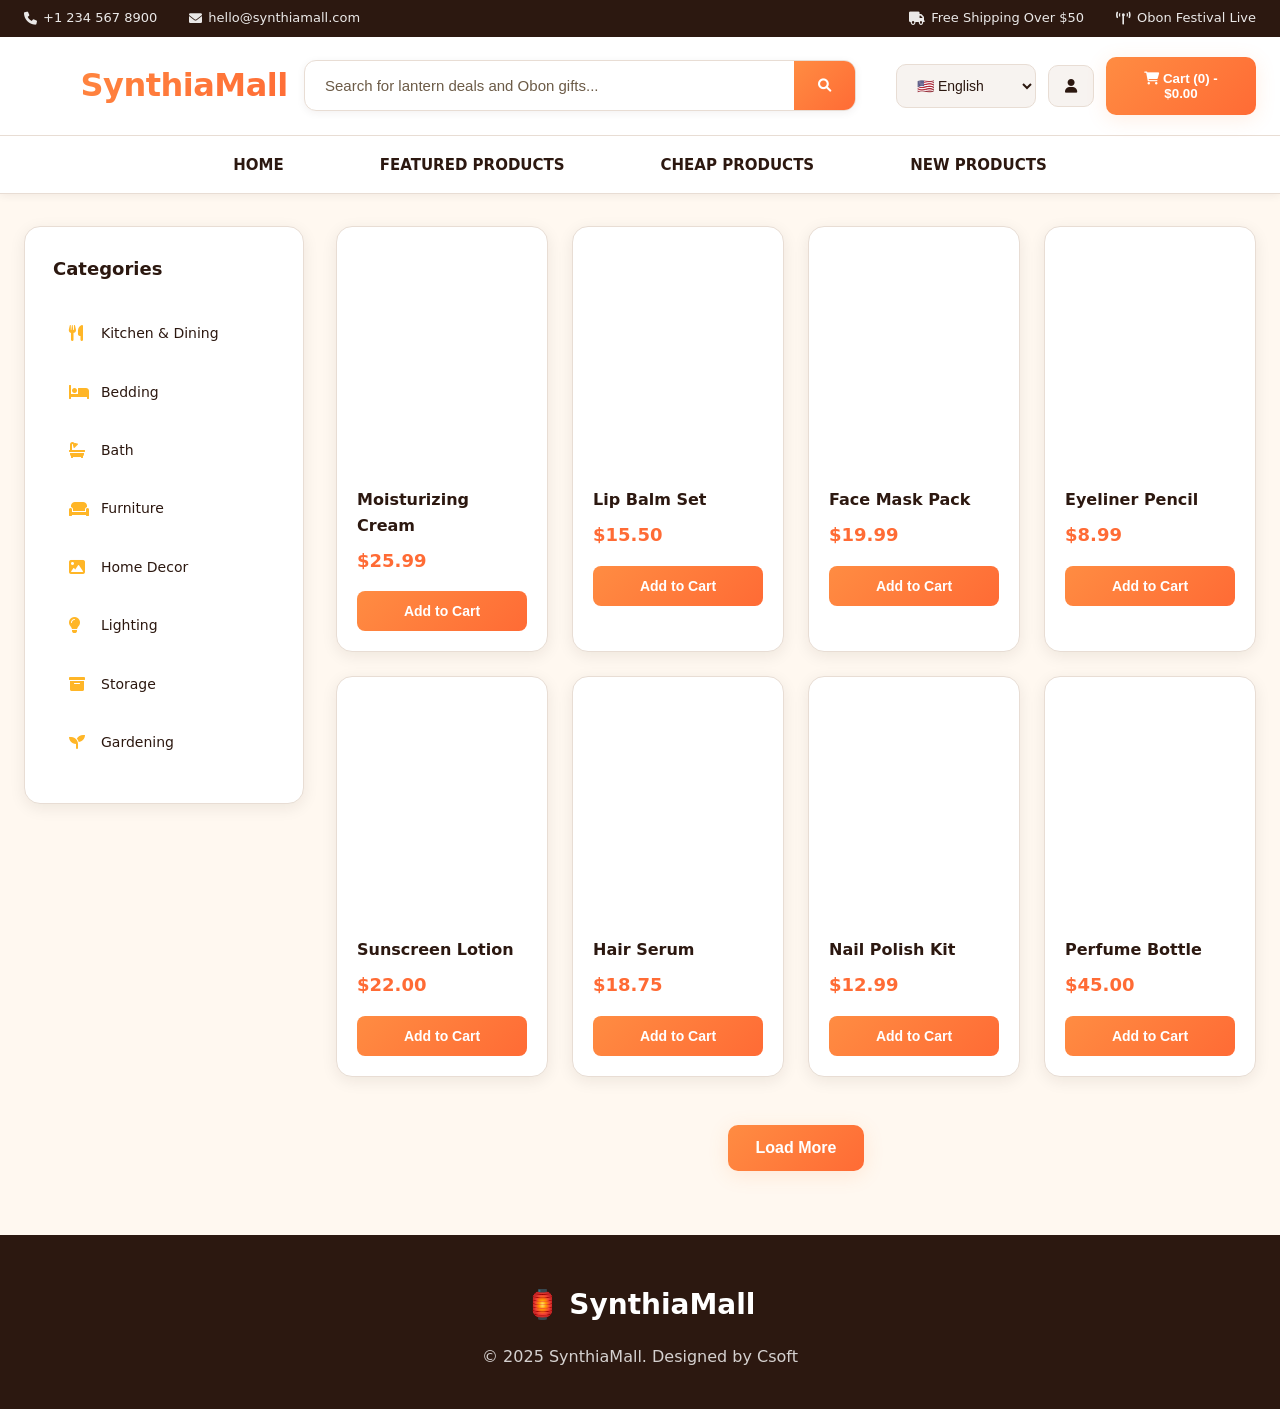
<file: page/classify/home.html>
<!DOCTYPE html>
<html lang="en">
<head>
    <meta charset="UTF-8">
    <meta name="viewport" content="width=device-width, initial-scale=1.0">
    <title>SynthiaMall - Home & Living</title>
    <link rel="stylesheet" href="../../styles.css">
    <link rel="stylesheet" href="classify.css">
    <link rel="stylesheet" href="https://cdnjs.cloudflare.com/ajax/libs/font-awesome/6.0.0/css/all.min.css">
    <script src="classify-product.js" defer></script>
</head>
<body>
    <header class="header">
        <div class="top-header">
            <div class="top-header-content">
                <div class="header-info">
                    <span><i class="fas fa-phone"></i> +1 234 567 8900</span>
                    <span><i class="fas fa-envelope"></i> hello@synthiamall.com</span>
                </div>
                <div class="header-info">
                    <span><i class="fas fa-truck"></i> Free Shipping Over $50</span>
                    <span><i class="fas fa-broadcast-tower"></i> Obon Festival Live</span>
                </div>
            </div>
        </div>

   
        <div class="main-header">
            <div class="main-header-content">
                <a href="../../index.html">
                <div class="logo">SynthiaMall</div>
                </a>
                <div class="search-container">
                    <div class="search-box">
                        <input type="text" placeholder="Search for lantern deals and Obon gifts...">
                        <button><i class="fas fa-search"></i></button>
                    </div>
                </div>

                <div class="user-actions">
                    <select class="user-btn">
                        <option>🇺🇸 English</option>
                        <option>🇻🇳 Tiếng Việt</option>
                        <option>🇯🇵 日本語</option>
                    </select>
                    <button class="user-btn"><i class="fas fa-user"></i></button>
                    <button class="cart-btn" onclick="window.location.href='../cart.html'">
                        <i class="fas fa-shopping-cart"></i> Cart (0) - $0.00
                    </button>
                </div>
            </div>
        </div>

        <nav class="navigation">
            <div class="nav-content">
                <ul class="nav-menu">
                    <li><a href="../../index.html">HOME</a></li>
                    <li><a href="../../index.html#featured-grid">FEATURED PRODUCTS</a></li>
                    <li><a href="../../index.html#cheap-grid">CHEAP PRODUCTS</a></li>
                    <li><a href="../../index.html#new-grid">NEW PRODUCTS</a></li>
                </ul>
            </div>
        </nav>
    </header>

    <main class="main-layout">
        <aside class="sidebar">
            <h3>Categories</h3>
            <ul class="category-list">
                <li><a href="#"><i class="fa-solid fa-utensils"></i> Kitchen &amp; Dining</a></li>
                <li><a href="#"><i class="fa-solid fa-bed"></i> Bedding</a></li>
                <li><a href="#"><i class="fa-solid fa-bath"></i> Bath</a></li>
                <li><a href="#"><i class="fa-solid fa-couch"></i> Furniture</a></li>
                <li><a href="#"><i class="fa-solid fa-image"></i> Home Decor</a></li>
                <li><a href="#"><i class="fa-solid fa-lightbulb"></i> Lighting</a></li>
                <li><a href="#"><i class="fa-solid fa-box-archive"></i> Storage</a></li>
                <li><a href="#"><i class="fa-solid fa-seedling"></i> Gardening</a></li>
            </ul>
        </aside>

        <section class="content-area">
            <div class="product-grid"></div>
            <div class="load-more-container">
                <button id="load-more-btn">Load More</button>
            </div>
        </section>
    </main>

    <footer class="footer">
        <div class="footer-content">
            <h3>🏮 SynthiaMall</h3>
            <p>© 2025 SynthiaMall. Designed by Csoft</p>
        </div>
    </footer>

</body>
</html>
</file>
<file: styles.css>
/* Obon Festival Color Scheme - Warm & Spiritual */
:root {
    /* Obon Inspired Colors - Lantern & Fire Theme */
    --obon-orange: #FF8C42;      /* Main lantern orange */
    --warm-coral: #FF6B35;       /* Deep sunset coral */
    --golden-yellow: #FFB627;    /* Lantern glow */
    --soft-amber: #FFCC70;       /* Gentle warm light */
    --deep-vermillion: #E63946;  /* Traditional red */
    --sage-mint: #95D5B2;        /* Balance green */
    
    /* Primary Neutral Palette */
    --white: #FFFFFF;
    --cream: #FFF8F0;            /* Warm cream base */
    --light-gray: #F7F3F0;       /* Warm light gray */
    --medium-gray: #F0EBE3;      /* Medium warm gray */
    --border-gray: #E8DDD4;      /* Warm border */
    --text-gray: #6C5B47;        /* Warm text gray */
    --dark-brown: #5D4E37;       /* Deep brown */
    --charcoal: #2C1810;         /* Warm charcoal */
    
    /* Gradients */
    --gradient-sunset: linear-gradient(135deg, #FF8C42 0%, #FF6B35 100%);
    --gradient-lantern: linear-gradient(135deg, #FFB627 0%, #FF8C42 100%);
    --gradient-neutral: linear-gradient(135deg, #FFFFFF 0%, #F7F3F0 100%);
    --gradient-warm: linear-gradient(135deg, #FFF8F0 0%, #F0EBE3 100%);
    
    /* Shadows */
    --shadow-sm: 0 2px 8px rgba(44, 24, 16, 0.06);
    --shadow-md: 0 4px 16px rgba(44, 24, 16, 0.08);
    --shadow-lg: 0 8px 32px rgba(44, 24, 16, 0.10);
    --shadow-warm: 0 4px 20px rgba(255, 140, 66, 0.15); /* Giảm opacity để dịu hơn */
    --shadow-glow: 0 0 20px rgba(255, 182, 39, 0.2); /* Giảm opacity để dịu hơn */
}

/* Base Styles */
* {
    margin: 0;
    padding: 0;
    box-sizing: border-box;
}

/* Global link styles - remove underlines and prevent color changes */
a {
    text-decoration: none;
    color: inherit;
}

a:visited {
    color: inherit;
}

a:hover {
    text-decoration: none;
}

a:active {
    color: inherit;
}

a:focus {
    outline: none;
    color: inherit;
}

body {
    font-family: 'Inter', -apple-system, BlinkMacSystemFont, 'Segoe UI', system-ui, sans-serif;
    background: var(--cream);
    color: var(--charcoal);
    line-height: 1.6;
    font-weight: 400;
}

/* Header Styles */
.header {
    background: var(--white);
    backdrop-filter: blur(20px);
    box-shadow: var(--shadow-sm);
    position: sticky;
    top: 0;
    z-index: 1000;
    border-bottom: 1px solid var(--border-gray);
}

.top-header {
    background: var(--charcoal);
    padding: 8px 0;
    color: var(--white);
    font-size: 13px;
    font-weight: 500;
}

.top-header-content {
    max-width: 1400px;
    margin: 0 auto;
    display: flex;
    justify-content: space-between;
    align-items: center;
    padding: 0 24px;
}

.header-info {
    display: flex;
    gap: 32px;
}

.header-info span {
    display: flex;
    align-items: center;
    gap: 6px;
    opacity: 0.9;
}

.main-header {
    padding: 20px 0;
    background: var(--white);
}

.main-header-content {
    max-width: 1400px;
    margin: 0 auto;
    display: grid;
    grid-template-columns: 240px 1fr 360px;
    gap: 40px;
    align-items: center;
    padding: 0 24px;
}

/* Logo with Obon Theme */
.main-header-content a,
.main-header-content a:visited,
.main-header-content a:hover,
.main-header-content a:active {
    text-decoration: none;
    color: inherit;
}

.logo {
    font-size: 32px;
    font-weight: 800;
    background: var(--gradient-sunset);
    -webkit-background-clip: text;
    background-clip: text;
    -webkit-text-fill-color: transparent;
    display: flex;
    align-items: center;
    gap: 12px;
    letter-spacing: -0.5px;
    min-width: max-content;
}

.logo::before {
    content: "🏮";
    font-size: 36px;
    filter: drop-shadow(0 2px 4px rgba(255, 140, 66, 0.4));
}

/* Search Box */
.search-container {
    position: relative;
}

.search-box {
    display: flex;
    border: 1px solid var(--border-gray);
    border-radius: 12px;
    overflow: hidden;
    background: var(--white);
    box-shadow: var(--shadow-sm);
    transition: all 0.3s ease;
}

.search-box:focus-within {
    border-color: var(--obon-orange);
    box-shadow: var(--shadow-warm);
}

.search-box input {
    flex: 1;
    padding: 16px 20px;
    border: none;
    outline: none;
    font-size: 15px;
    font-weight: 500;
    background: transparent;
    color: var(--charcoal);
}

.search-box input::placeholder {
    color: var(--text-gray);
    font-weight: 400;
}

.search-box button {
    background: var(--gradient-sunset);
    color: white;
    border: none;
    padding: 16px 24px;
    cursor: pointer;
    transition: all 0.3s ease;
    font-weight: 600;
}

.search-box button:hover {
    background: var(--warm-coral);
    transform: scale(1.02);
}

/* User Actions */
.user-actions {
    display: flex;
    gap: 12px;
    align-items: center;
}

.user-btn {
    background: var(--light-gray);
    border: 1px solid var(--border-gray);
    padding: 12px 16px;
    border-radius: 10px;
    cursor: pointer;
    transition: all 0.3s ease;
    font-size: 14px;
    font-weight: 500;
    color: var(--charcoal);
}

.user-btn:hover {
    background: var(--medium-gray);
    border-color: var(--obon-orange);
    transform: translateY(-1px);
}

.cart-btn {
    background: var(--gradient-sunset);
    color: white;
    border: none;
    padding: 14px 20px;
    border-radius: 10px;
    cursor: pointer;
    font-weight: 600;
    transition: all 0.3s ease;
    box-shadow: var(--shadow-warm);
}

.cart-btn:hover {
    transform: translateY(-1px); /* Giảm từ -2px để dịu hơn */
    box-shadow: 0 6px 25px rgba(255, 140, 66, 0.25); /* Giảm opacity nhẹ */
}

/* Navigation */
.navigation {
    background: var(--white);
    border-top: 1px solid var(--border-gray);
    padding: 16px 0;
}

.nav-content {
    max-width: 1400px;
    margin: 0 auto;
    padding: 0 24px;
}

.nav-menu {
    display: flex;
    justify-content: center;
    gap: 48px;
    list-style: none;
}

.nav-menu a {
    text-decoration: none;
    color: var(--charcoal);
    font-weight: 600;
    padding: 12px 24px;
    border-radius: 12px;
    transition: all 0.3s ease;
    position: relative;
    font-size: 15px;
}

.nav-menu a:hover {
    background: var(--light-gray);
    color: var(--warm-coral);
    transform: translateY(-1px); /* Giữ nguyên, đã dịu */
}

.nav-menu a.active {
    background: var(--gradient-sunset);
    color: white;
    box-shadow: var(--shadow-warm);
}

/* Main Layout */
.main-layout {
    max-width: 1400px;
    margin: 32px auto;
    display: grid;
    grid-template-columns: 280px 1fr;
    gap: 32px;
    padding: 0 24px;
}

/* Sidebar */
.sidebar {
    background: var(--white);
    border-radius: 16px;
    padding: 28px;
    box-shadow: var(--shadow-md);
    height: fit-content;
    position: static; /* Đổi sang static để sidebar cuộn theo trang, không cố định */
    border: 1px solid var(--border-gray);
}

.sidebar h3 {
    color: var(--charcoal);
    margin-bottom: 24px;
    display: flex;
    align-items: center;
    gap: 12px;
    font-size: 18px;
    font-weight: 700;
}

.sidebar h3 i {
    color: var(--obon-orange);
}

.category-list {
    list-style: none;
}

.category-list li {
    margin-bottom: 8px;
}

.category-list a {
    text-decoration: none;
    color: var(--charcoal);
    display: flex;
    align-items: center;
    gap: 14px;
    padding: 14px 16px;
    border-radius: 12px;
    transition: all 0.3s ease;
    font-weight: 500;
    font-size: 14px;
}

.category-list a:hover {
    background: var(--light-gray);
    color: var(--warm-coral);
    transform: translateX(2px); /* Giảm từ 4px để dịu hơn */
}

.category-list i {
    width: 18px;
    color: var(--golden-yellow);
    font-size: 16px;
}

/* Content Area */
.content-area {
    display: flex;
    flex-direction: column;
    gap: 32px;
}

/* Hero Banner - Ready for Image */
.hero-banner {
    background: var(--gradient-warm);
    border-radius: 20px;
    padding: 48px;
    position: relative;
    overflow: hidden;
    min-height: 320px;
    display: flex;
    align-items: center;
    border: 1px solid var(--border-gray);
    
    /* Ready for background image */
    background-size: cover;
    background-position: center;
    background-repeat: no-repeat;
}

/* Overlay for text readability when image is added */
.hero-banner::before {
    content: "";
    position: absolute;
    top: 0;
    left: 0;
    right: 0;
    bottom: 0;
    background: rgba(255, 248, 240, 0.1);
    backdrop-filter: blur(1px);
}

.hero-banner::after {
    content: "🏮";
    position: absolute;
    top: 20%;
    right: 15%;
    font-size: 120px;
    opacity: 0.08;
    animation: glow 4s ease-in-out infinite alternate;
}

@keyframes glow {
    0% { 
        opacity: 0.08; 
        filter: drop-shadow(0 0 10px rgba(255, 182, 39, 0.3));
    }
    100% { 
        opacity: 0.12; 
        filter: drop-shadow(0 0 20px rgba(255, 182, 39, 0.5));
    }
}

.hero-content {
    position: relative;
    z-index: 2;
}

.hero-content h1 {
    font-size: 48px;
    margin-bottom: 16px;
    color: var(--charcoal);
    font-weight: 800;
    line-height: 1.2;
    letter-spacing: -1px;
}

.hero-content p {
    font-size: 18px;
    margin-bottom: 28px;
    color: var(--dark-brown);
    opacity: 0.9;
    max-width: 500px;
    font-weight: 500;
}

.hero-btn {
    background: var(--gradient-sunset);
    color: white;
    border: none;
    padding: 16px 32px;
    border-radius: 12px;
    font-weight: 700;
    cursor: pointer;
    transition: all 0.3s ease;
    font-size: 16px;
    box-shadow: var(--shadow-warm);
}

.hero-btn:hover {
    transform: translateY(-2px); /* Giảm từ -3px để dịu hơn */
    box-shadow: 0 8px 30px rgba(255, 140, 66, 0.3); /* Giảm opacity nhẹ */
}

/* Featured Products */
.featured-section {
    background: var(--white);
    border-radius: 20px;
    padding: 36px;
    box-shadow: var(--shadow-md);
    border: 1px solid var(--border-gray);
}

.featured-section h2 {
    text-align: center;
    color: var(--charcoal);
    margin-bottom: 32px;
    font-size: 32px;
    font-weight: 800;
    letter-spacing: -0.5px;
    text-decoration: underline;
    text-decoration-color: var(--obon-orange);
    text-underline-offset: 8px; /* Khoảng cách từ chữ đến đường gạch chân */
    text-decoration-thickness: 4px; /* Độ dày đường gạch chân */
}

.product-grid {
    display: grid;
    grid-template-columns: repeat(auto-fit, minmax(280px, 1fr));
    gap: 24px;
}

.product-card {
    background: var(--light-gray);
    border-radius: 12px;
    overflow: hidden;
    transition: all 0.3s ease;
    cursor: pointer;
    border: 1px solid var(--border-gray);
}

.product-card:hover {
    transform: translateY(-4px); /* Giảm từ -8px để dịu hơn */
    border-color: var(--obon-orange);
    box-shadow: var(--shadow-warm);
    background: var(--white);
}

.product-image {
    height: 220px;
    background: var(--gradient-neutral);
    display: flex;
    align-items: center;
    justify-content: center;
    font-size: 56px;
    position: relative;
    overflow: hidden;
}

.product-image::before {
    content: "";
    position: absolute;
    top: 0;
    left: 0;
    right: 0;
    bottom: 0;
    background: linear-gradient(45deg, transparent 30%, rgba(255, 140, 66, 0.08) 50%, transparent 70%);
    transform: translateX(-100%);
    transition: transform 0.6s ease;
}

.product-card:hover .product-image::before {
    transform: translateX(100%);
}

.product-info {
    padding: 24px;
}

.product-title {
    font-weight: 700;
    margin-bottom: 8px;
    color: var(--charcoal);
    font-size: 16px;
}

.product-price {
    color: var(--warm-coral);
    font-size: 24px; /* Tăng từ 20px lên 24px để hiển thị cao/lớn hơn */
    font-weight: 800;
    margin-bottom: 20px; /* Tăng khoảng cách từ 16px lên 20px để cách xa button hơn */
}

.add-to-cart {
    width: 100%;
    background: var(--gradient-sunset);
    color: white;
    border: none;
    padding: 14px;
    border-radius: 12px;
    cursor: pointer;
    font-weight: 700;
    transition: all 0.3s ease;
    font-size: 14px;
}

.add-to-cart:hover {
    background: var(--warm-coral);
    transform: translateY(-1px); /* Giảm từ -2px để dịu hơn */
    box-shadow: var(--shadow-glow);
}

/* Footer */
.footer {
    background: var(--charcoal);
    color: var(--white);
    padding: 48px 0 24px;
    margin-top: 64px;
}

.footer-content {
    max-width: 1400px;
    margin: 0 auto;
    padding: 0 24px;
    text-align: center;
}

.footer-content h3 {
    margin-bottom: 16px;
    font-size: 28px;
    font-weight: 800;
}

.footer-content p {
    opacity: 0.8;
    margin-bottom: 16px;
    font-weight: 500;
}

/* Responsive Design */
@media (max-width: 1024px) {
    .main-header-content {
        grid-template-columns: 1fr;
        gap: 20px;
        text-align: center;
    }

    .main-layout {
        grid-template-columns: 1fr;
    }

    .sidebar {
        position: static; /* Giữ static để cuộn theo trên màn hình nhỏ */
    }
}

@media (max-width: 768px) {
    .nav-menu {
        flex-wrap: wrap;
        gap: 16px;
        justify-content: center;
    }

    .hero-content h1 {
        font-size: 36px;
    }

    .product-grid {
        grid-template-columns: repeat(auto-fit, minmax(240px, 1fr));
    }
}

/* Accessibility */
@media (prefers-reduced-motion: reduce) {
    *, *::before, *::after {
        animation-duration: 0.01ms !important;
        animation-iteration-count: 1 !important;
        transition-duration: 0.01ms !important;
    }
}

/* Focus styles */
button:focus, input:focus, a:focus {
    outline: 2px solid var(--obon-orange);
    outline-offset: 2px;
}

/* Custom scrollbar */
::-webkit-scrollbar {
    width: 8px;
}

::-webkit-scrollbar-track {
    background: var(--light-gray);
}

::-webkit-scrollbar-thumb {
    background: var(--obon-orange);
    border-radius: 4px;
}

::-webkit-scrollbar-thumb:hover {
    background: var(--warm-coral);
}
</file>
<file: page/checkout.css>
/* =========================
   RESET + CƠ BẢN
========================= */


.checkout-container {
  max-width: 650px;
  margin: 20px auto;
  background: white;
  padding: 25px;
  border-radius: 12px;
  box-shadow: 0 4px 15px rgba(0,0,0,0.1);
}

.checkout-container h1, .checkout-container h2 {
  color: #FF6B35;
  margin-bottom: 10px;
}

/* =========================
   PROGRESS BAR
========================= */
.progress-bar {
  display: flex;
  justify-content: space-between;
  margin-bottom: 20px;
}

.step {
  flex: 1;
  text-align: center;
  padding: 10px;
  border-bottom: 3px solid #ccc;
  transition: all 0.3s ease;
}

.step.active {
  font-weight: bold;
  color: #FF8C42;
  border-color: #FF8C42;
}

.step.done {
  font-weight: bold;
  color: #2ecc71;
  border-color: #2ecc71;
}

/* =========================
   BƯỚC CHECKOUT
========================= */
.checkout-step {
  display: none;
  opacity: 0;
  transform: translateX(50px);
  transition: all 0.4s ease;
  margin-bottom: 25px;
  padding: 20px;
  border: 1px solid #ddd;
  border-radius: 10px;
  background: #fff;
}

.checkout-step.active {
  display: block;
  opacity: 1;
  transform: translateX(0);
  border: 2px solid #FF8C42;
  box-shadow: 0 4px 12px rgba(255, 140, 66, 0.2);
}

/* =========================
   FORM INPUT
========================= */
.form-group {
  margin-bottom: 14px;
}

.form-group label {
  display: block;
  font-weight: 600;
  margin-bottom: 5px;
}

.checkout-container input, .checkout-container select {
  width: 100%;
  padding: 10px;
  border: 1px solid #ddd;
  border-radius: 6px;
  transition: 0.2s;
}

.checkout-container input:focus, .checkout-container select:focus {
  border-color: #FF8C42;
  box-shadow: 0 0 4px rgba(255, 140, 66, 0.3);
  outline: none;
}

.form-row {
  display: flex;
  gap: 10px;
  margin-bottom: 12px;
}

.form-row input,
.form-row select {
  flex: 1;
}

/* =========================
   NÚT
========================= */
.btn-next {
  background: #FF8C42;
  border: none;
  padding: 12px 20px;
  color: white;
  border-radius: 6px;
  cursor: pointer;
  display: block;
  margin: 20px auto 0;
  font-weight: 600;
  transition: 0.3s;
}

.btn-next:hover {
  opacity: 0.9;
}

.btn-next {
  display: flex;
  justify-content: center;
  gap: 15px;
  margin-top: 20px;
}

/* =========================
   ORDER SUMMARY
========================= */
.order-summary {
  background: #FFF3E0;
  padding: 14px;
  border-radius: 6px;
}

.order-summary p {
  margin: 5px 0;
}

.order-summary .total {
  font-size: 18px;
  font-weight: bold;
  color: #E63946;
}

/* =========================
   POPUP
========================= */
.popup.hidden {
  display: none;
}

.popup {
  position: fixed;
  top: 0; left: 0; width: 100%; height: 100%;
  background: rgba(0,0,0,0.4);
  display: flex;
  justify-content: center;
  align-items: center;
}

.popup-content {
  background: white;
  padding: 20px;
  border-radius: 8px;
  text-align: center;
  max-width: 300px;
}

.popup-content h3 {
  color: #2ecc71;
}

/* =========================
   PAYMENT OPTIONS
========================= */
.payment-options {
  display: grid;
  gap: 12px;
  margin-top: 10px;
}

.payment-card {
  display: flex;
  align-items: center;
  gap: 12px;
  padding: 14px;
  border: 2px solid #ddd;
  border-radius: 10px;
  cursor: pointer;
  transition: all 0.3s ease;
  background: #fafafa;
}

.payment-card:hover {
  border-color: #FF8C42;
  background: #FFF3E0;
}

.payment-card input[type="radio"] {
  transform: scale(1.3);
  accent-color: #FF8C42;
}

.payment-card i {
  font-size: 20px;
  color: #FF8C42;
}

/* =========================
   FORM THẺ VISA/MASTERCARD
========================= */
.extra.hidden {
  display: none !important;
}

.card-form {
  margin-top: 15px;
  padding: 15px;
  border: 2px dashed #FF8C42;
  border-radius: 10px;
  background: #FFFDF7;
  animation: fadeIn 0.3s ease;
}

.card-form input {
  font-size: 15px;
  letter-spacing: 1px;
}

.card-form .form-row {
  display: flex;
  gap: 12px;
}

@keyframes fadeIn {
  from { opacity: 0; transform: translateY(10px); }
  to { opacity: 1; transform: translateY(0); }
}
</file>
<file: page/classify/classify.css>
/* Obon Festival Color Scheme - Warm & Spiritual */
:root {
    /* Obon Inspired Colors - Lantern & Fire Theme */
    --obon-orange: #FF8C42;      /* Main lantern orange */
    --warm-coral: #FF6B35;       /* Deep sunset coral */
    --golden-yellow: #FFB627;    /* Lantern glow */
    --soft-amber: #FFCC70;       /* Gentle warm light */
    --deep-vermillion: #E63946;  /* Traditional red */
    --sage-mint: #95D5B2;        /* Balance green */
    
    
    /* Primary Neutral Palette */
    --white: #FFFFFF;
    --cream: #FFF8F0;            /* Warm cream base */
    --light-gray: #F7F3F0;       /* Warm light gray */
    --medium-gray: #F0EBE3;      /* Medium warm gray */
    --border-gray: #E8DDD4;      /* Warm border */
    --text-gray: #6C5B47;        /* Warm text gray */
    --dark-brown: #5D4E37;       /* Deep brown */
    --charcoal: #2C1810;         /* Warm charcoal */
    
    /* Gradients */
    --gradient-sunset: linear-gradient(135deg, #FF8C42 0%, #FF6B35 100%);
    --gradient-lantern: linear-gradient(135deg, #FFB627 0%, #FF8C42 100%);
    --gradient-neutral: linear-gradient(135deg, #FFFFFF 0%, #F7F3F0 100%);
    --gradient-warm: linear-gradient(135deg, #FFF8F0 0%, #F0EBE3 100%);
    
    /* Shadows */
    --shadow-sm: 0 2px 8px rgba(44, 24, 16, 0.06);
    --shadow-md: 0 4px 16px rgba(44, 24, 16, 0.08);
    --shadow-lg: 0 8px 32px rgba(44, 24, 16, 0.10);
    --shadow-warm: 0 4px 20px rgba(255, 140, 66, 0.15); /* Giảm opacity để dịu hơn */
    --shadow-glow: 0 0 20px rgba(255, 182, 39, 0.2); /* Giảm opacity để dịu hơn */
}





/* Main Layout */
.main-layout {
    max-width: 1400px;
    margin: 32px auto;
    display: grid;
    grid-template-columns: 280px 1fr;
    gap: 32px;
    padding: 0 24px;
}

/* Sidebar */
.sidebar {
    background: var(--white);
    border-radius: 16px;
    padding: 28px;
    box-shadow: var(--shadow-md);
    height: fit-content;
    position: static; /* Đổi sang static để sidebar cuộn theo trang, không cố định */
    border: 1px solid var(--border-gray);
}

.sidebar h3 {
    color: var(--charcoal);
    margin-bottom: 24px;
    display: flex;
    align-items: center;
    gap: 12px;
    font-size: 18px;
    font-weight: 700;
}

.sidebar h3 i {
    color: var(--obon-orange);
}

.category-list {
    list-style: none;
}

.category-list li {
    margin-bottom: 8px;
}

.category-list a {
    text-decoration: none;
    color: var(--charcoal);
    display: flex;
    align-items: center;
    gap: 14px;
    padding: 14px 16px;
    border-radius: 12px;
    transition: all 0.3s ease;
    font-weight: 500;
    font-size: 14px;
}

.category-list a:hover {
    background: var(--light-gray);
    color: var(--warm-coral);
    transform: translateX(2px); /* Giảm từ 4px để dịu hơn */
}

.category-list i {
    width: 18px;
    color: var(--golden-yellow);
    font-size: 16px;
}

/* Content Area */
.content-area {
    display: flex;
    flex-direction: column;
    gap: 32px;
}



/* Product Grid Styles */
.product-grid {
    display: grid;
    grid-template-columns: repeat(4, 1fr);
    gap: 24px;
}

.product-card {
    background: var(--white);
    border-radius: 16px;
    overflow: hidden;
    box-shadow: var(--shadow-md);
    transition: all 0.3s ease;
    border: 1px solid var(--border-gray);
}

.product-card:hover {
    transform: translateY(-4px);
    box-shadow: var(--shadow-lg);
}

.product-image {
    height: 240px;
    background-size: cover;
    background-position: center;
}

.product-info {
    padding: 20px;
}

.product-name {
    font-size: 16px;
    font-weight: 600;
    margin-bottom: 8px;
    color: var(--charcoal);
}

.product-price {
    font-size: 18px;
    font-weight: 700;
    color: var(--warm-coral);
    margin-bottom: 16px;
}

.add-to-cart {
    width: 100%;
    background: var(--gradient-sunset);
    color: white;
    border: none;
    padding: 12px;
    border-radius: 8px;
    font-weight: 600;
    cursor: pointer;
    transition: all 0.3s ease;
}

.add-to-cart:hover {
    background: var(--gradient-lantern);
    transform: scale(1.02);
}

/* ... (Tất cả các style ở trên giữ nguyên) ... */

/* Product Grid Styles */
.product-grid {
    display: grid;
    grid-template-columns: repeat(4, 1fr);
    gap: 24px;
}

.product-card {
    background: var(--white);
    border-radius: 16px;
    overflow: hidden;
    box-shadow: var(--shadow-md);
    transition: all 0.3s ease;
    border: 1px solid var(--border-gray);
}

.product-card:hover {
    transform: translateY(-4px);
    box-shadow: var(--shadow-lg);
}

.product-image {
    height: 240px;
    background-size: cover;
    background-position: center;
}

.product-info {
    padding: 20px;
}

.product-name {
    font-size: 16px;
    font-weight: 600;
    margin-bottom: 8px;
    color: var(--charcoal);
}

.product-price {
    font-size: 18px;
    font-weight: 700;
    color: var(--warm-coral);
    margin-bottom: 16px;
}

.add-to-cart {
    width: 100%;
    background: var(--gradient-sunset);
    color: white;
    border: none;
    padding: 12px;
    border-radius: 8px;
    font-weight: 600;
    cursor: pointer;
    transition: all 0.3s ease;
}

.add-to-cart:hover {
    background: var(--gradient-lantern);
    transform: scale(1.02);
}

/* GHI CHÚ: Style cho nút "Tải thêm" */
.load-more-container {
    display: flex;
    justify-content: center;
    margin-top: 16px;
}

#load-more-btn {
    background: var(--gradient-sunset);
    color: white;
    border: none;
    padding: 14px 28px;
    border-radius: 10px;
    cursor: pointer;
    font-weight: 600;
    font-size: 16px;
    transition: all 0.3s ease;
    box-shadow: var(--shadow-warm);
}

#load-more-btn:hover {
    transform: translateY(-2px);
    box-shadow: 0 6px 25px rgba(255, 140, 66, 0.25);
}

/* Ẩn nút nếu không cần thiết */
#load-more-btn.hidden {
    display: none;
}
</file>
